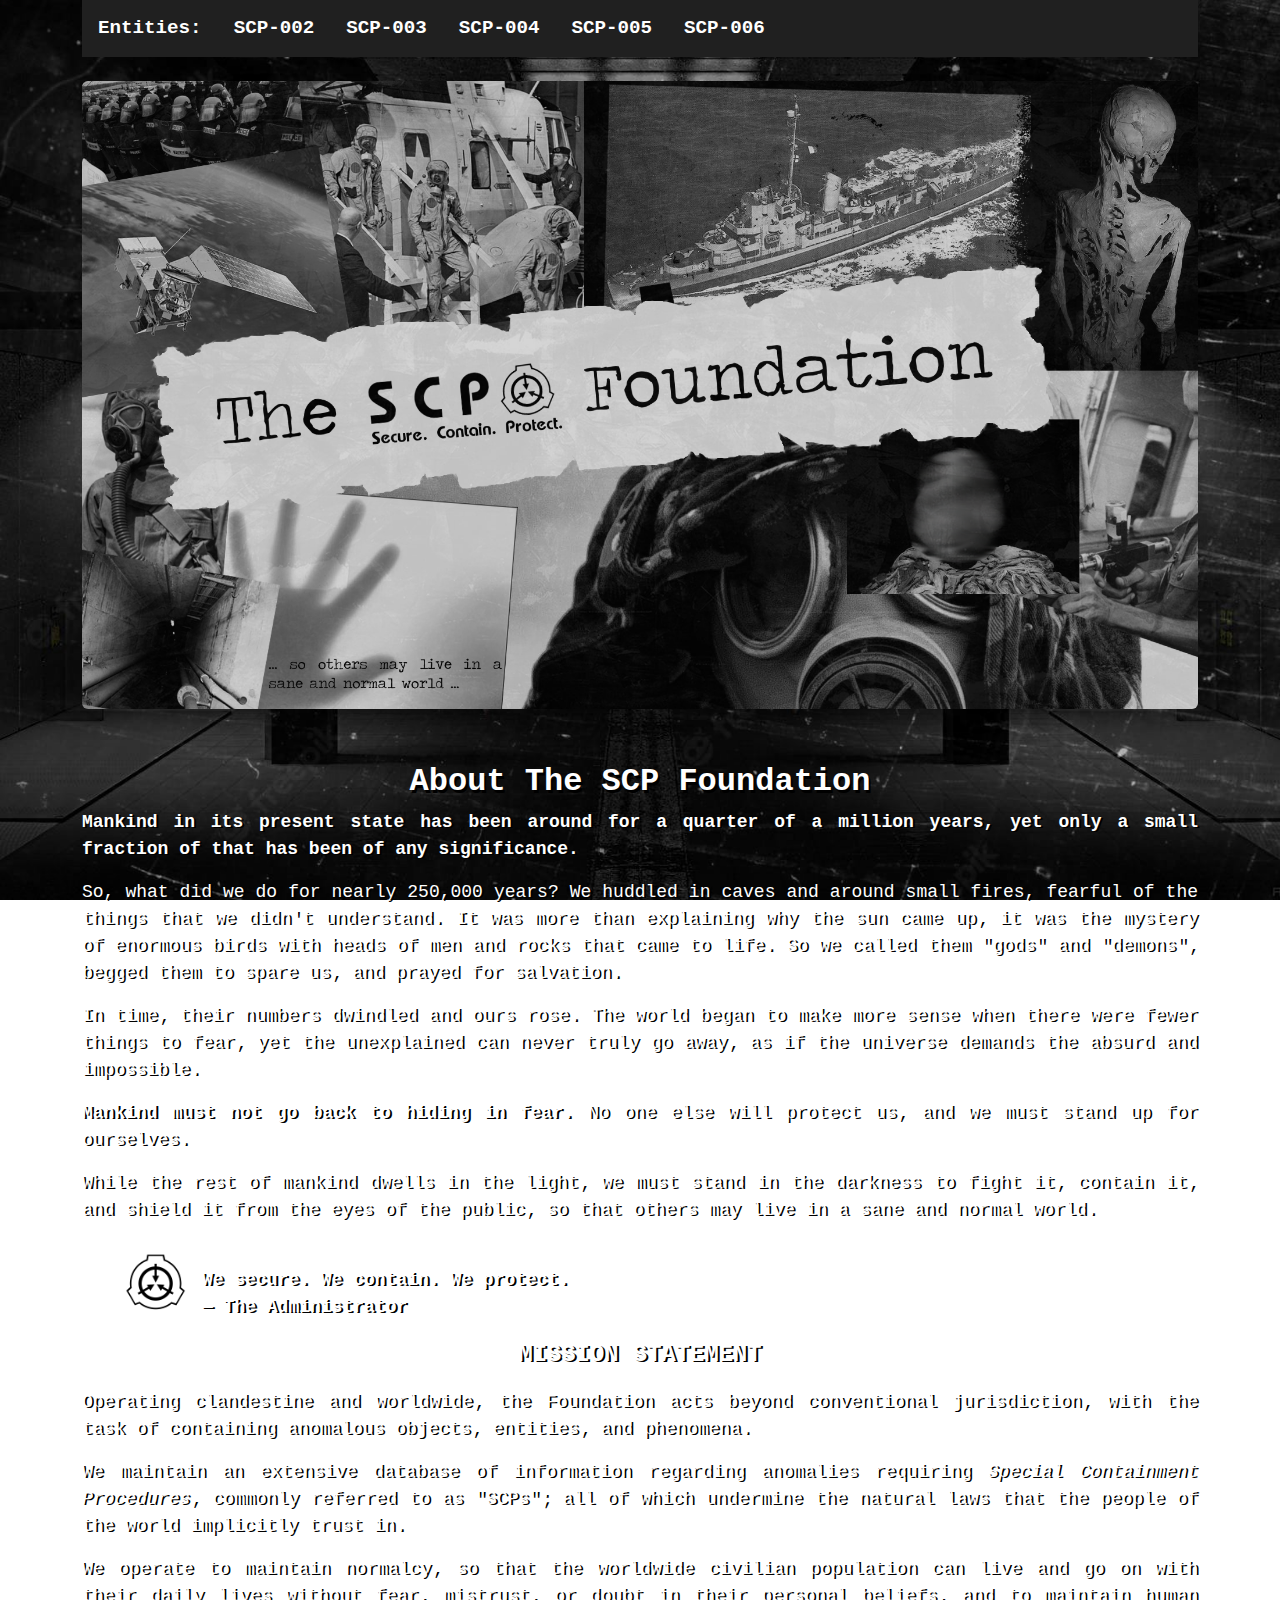
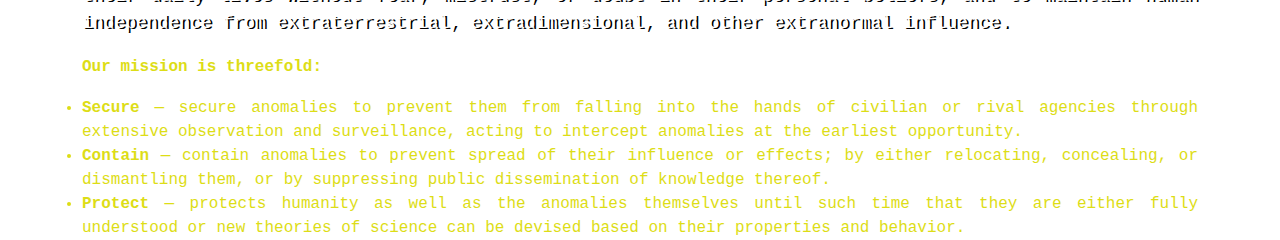
<file: index.html>
<!DOCTYPE html>
<html lang="en">
<head>
  <meta charset="UTF-8">
  <meta name="viewport" content="width=device-width, initial-scale=1.0">
  <title>SCP Foundation</title>
  <link href="https://cdn.jsdelivr.net/npm/bootstrap@5.3.3/dist/css/bootstrap.min.css" rel="stylesheet" integrity="sha384-QWTKZyjpPEjISv5WaRU9OFeRpok6YctnYmDr5pNlyT2bRjXh0JMhjY6hW+ALEwIH" crossorigin="anonymous">
  <link rel="icon" type="image/x-icon" href="image/scp-logo.png">   
</head>
<body class="container" style= "background-image: url(image/home.jpg); background-repeat: no-repeat; background-size: cover; color: white; background-attachment: fixed; font-family: 'Courier New', Courier, monospace; background-position: center;">
  <style>
    ul {
    list-style-type: none;
    margin: 0;
    padding: 0;
    overflow: hidden;
    background-color: #202020;
    
    }
        
    li {
    float: left;
    }
    
    li a {
    display: block;
    color: white;
    text-align: center;
    padding: 14px 16px;
    text-decoration: none;   
    }
        
    li a:hover {
    background-color: #3f3f3f;
    }
    </style>
    </head>
        
    <ul style="font-size: larger;">
    <li><a><b>Entities:</b></a></li>
    <li><a href="scp-002.html"><b>SCP-002</b></a></li>
    <li><a href="scp-003.html"><b>SCP-003</b></a></li>
    <li><a href="scp-004.html"><b>SCP-004</b></a></li>
    <li><a href="scp-005.html"><b>SCP-005</b></a></li>
    <li><a href="scp-006.html"><b>SCP-006</b></a></li>
    </ul>
<br>
<p class="text-center"><img src="image/001.png" class="img-fluid rounded shadow" ></p>
<a style="text-shadow: black 2px 1px; text-align: justify; font-size: large;">
<h2 style="text-align: center; text-shadow: 2px 3px black;">
<br><strong>About The SCP Foundation</strong>
</h2>
<p><strong>Mankind in its present state has been around for a quarter of a million years, yet only a small fraction of that has been of any significance.</strong></p>
<p>So, what did we do for nearly 250,000 years? We huddled in caves and around small fires, fearful of the things that we didn't understand. It was more than explaining why the sun came up, it was the mystery of enormous birds with heads of men and rocks that came to life. So we called them &quot;gods&quot; and &quot;demons&quot;, begged them to spare us, and prayed for salvation.</p>
<p>In time, their numbers dwindled and ours rose. The world began to make more sense when there were fewer things to fear, yet the unexplained can never truly go away, as if the universe demands the absurd and impossible.</p>
<p><strong>Mankind must not go back to hiding in fear.</strong> No one else will protect us, and we must stand up for ourselves.</p>
<p>While the rest of mankind dwells in the light, we must stand in the darkness to fight it, contain it, and shield it from the eyes of the public, so that others may live in a sane and normal world.</p>
<img src="image/scp-logo.png" style="width: 63px; margin: 12px 15px 0 42px; float: left;" alt="scp-logo-signature.png" class="image"><br>
<strong>We secure. We contain. We protect.</strong>
<p><strong>&#8212; The Administrator</strong></p>
<p style="text-align: center;"><span style="font-size:1.325em;"><strong>MISSION STATEMENT</strong></span></p>
<p>Operating clandestine and worldwide, the Foundation acts beyond conventional jurisdiction, with the task of containing anomalous objects, entities, and phenomena.</p>
<p>We maintain an extensive database of information regarding anomalies requiring <em>Special Containment Procedures</em>, commonly referred to as &quot;SCPs&quot;; all of which undermine the natural laws that the people of the world implicitly trust in.</p>
<p>We operate to maintain normalcy, so that the worldwide civilian population can live and go on with their daily lives without fear, mistrust, or doubt in their personal beliefs, and to maintain human independence from extraterrestrial, extradimensional, and other extranormal influence.</p>
<p><a style="color: rgb(221, 221, 22);"><strong>Our mission is threefold:</strong></p>

<li style="text-align: justify;"><strong>Secure</strong> — secure anomalies to prevent them from falling into the hands of civilian or rival agencies through extensive observation and surveillance, acting to intercept anomalies at the earliest opportunity.</li>
<li style="text-align: justify;"><strong>Contain</strong> — contain anomalies to prevent spread of their influence or effects; by either relocating, concealing, or dismantling them, or by suppressing public dissemination of knowledge thereof.</li>
<li style="text-align: justify;"><strong>Protect</strong> — protects humanity as well as the anomalies themselves until such time that they are either fully understood or new theories of science can be devised based on their properties and behavior.</li></a>

<button onclick="topFunction()" id="myBtn" title="Go to top"><b>^</b></button>
<link rel="stylesheet" href="top.css">

<script>

let mybutton = document.getElementById("myBtn");

window.onscroll = function() {scrollFunction()};

function scrollFunction() {
  if (document.body.scrollTop > 20 || document.documentElement.scrollTop > 20) {
    mybutton.style.display = "block";
  } else {
    mybutton.style.display = "none";
  }
}

function topFunction() {
  document.body.scrollTop = 0;
  document.documentElement.scrollTop = 0;
}
</script>

</body>

</html>
</file>
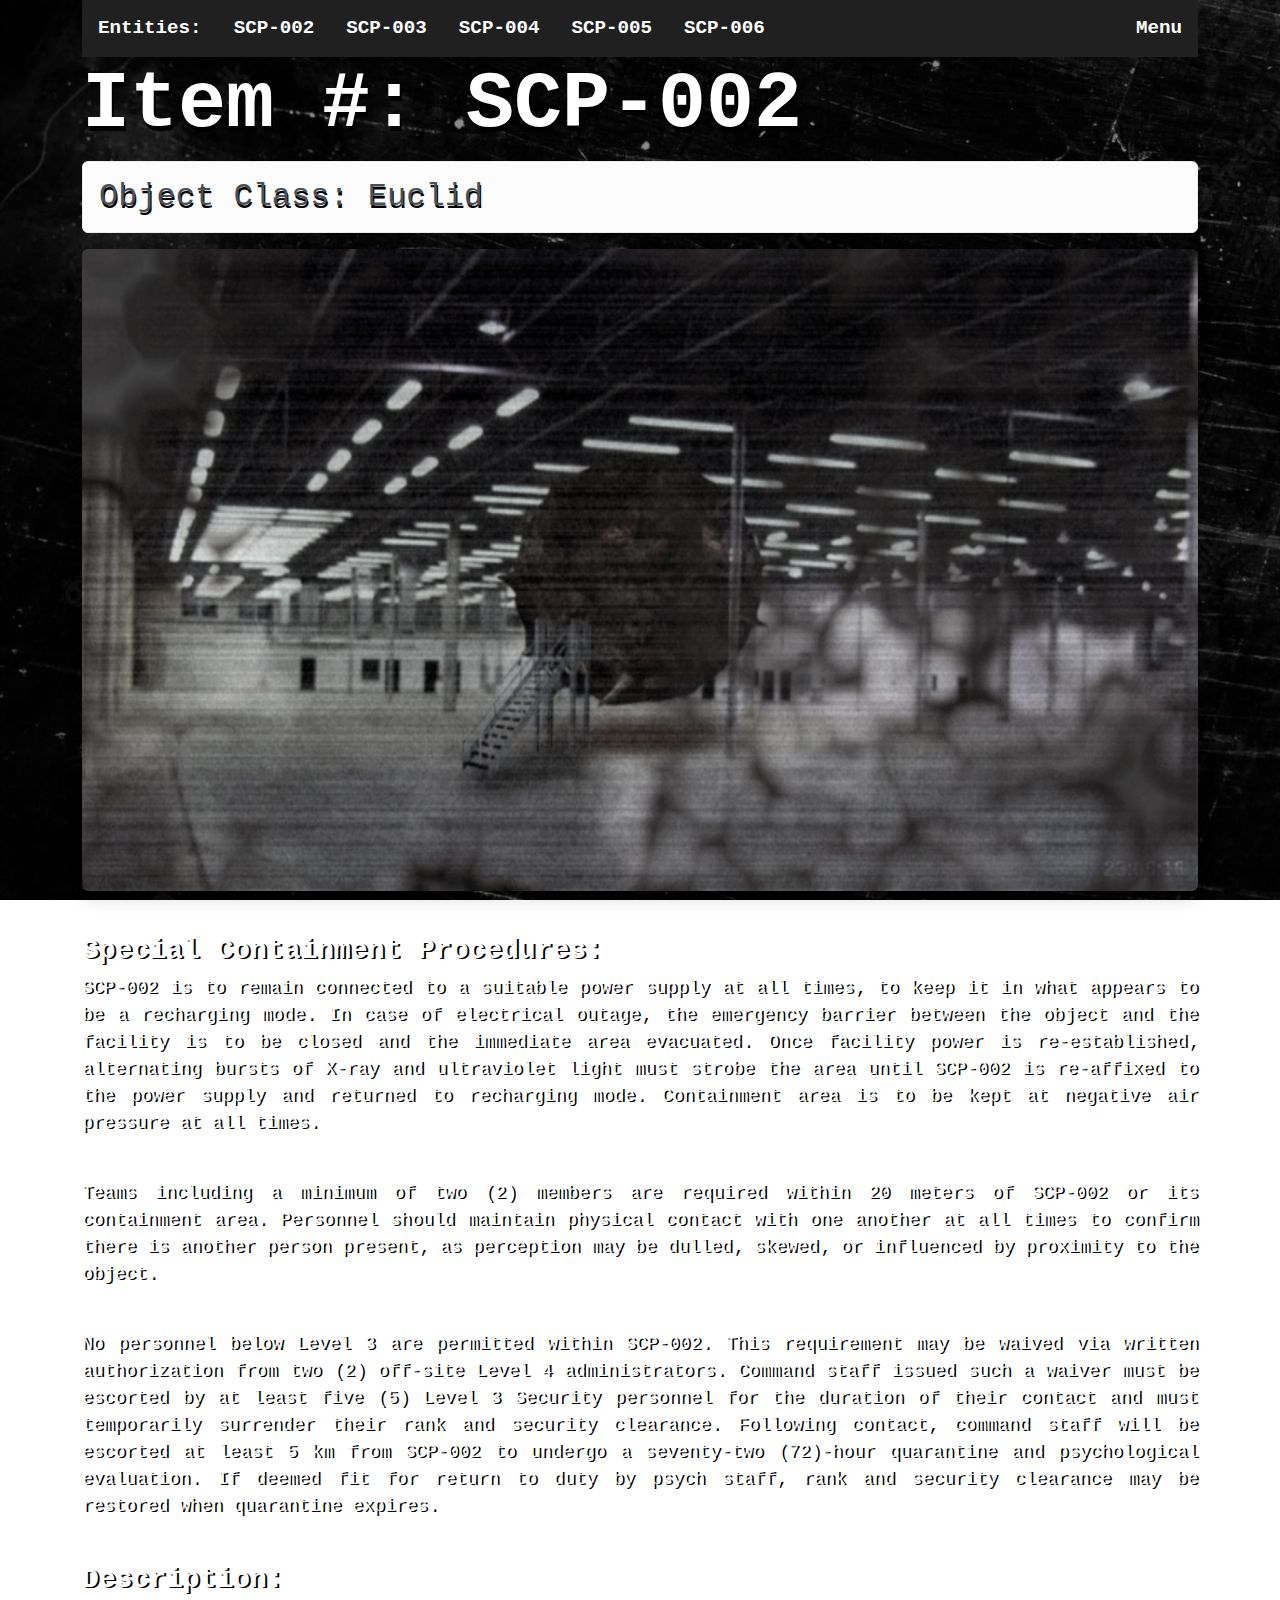
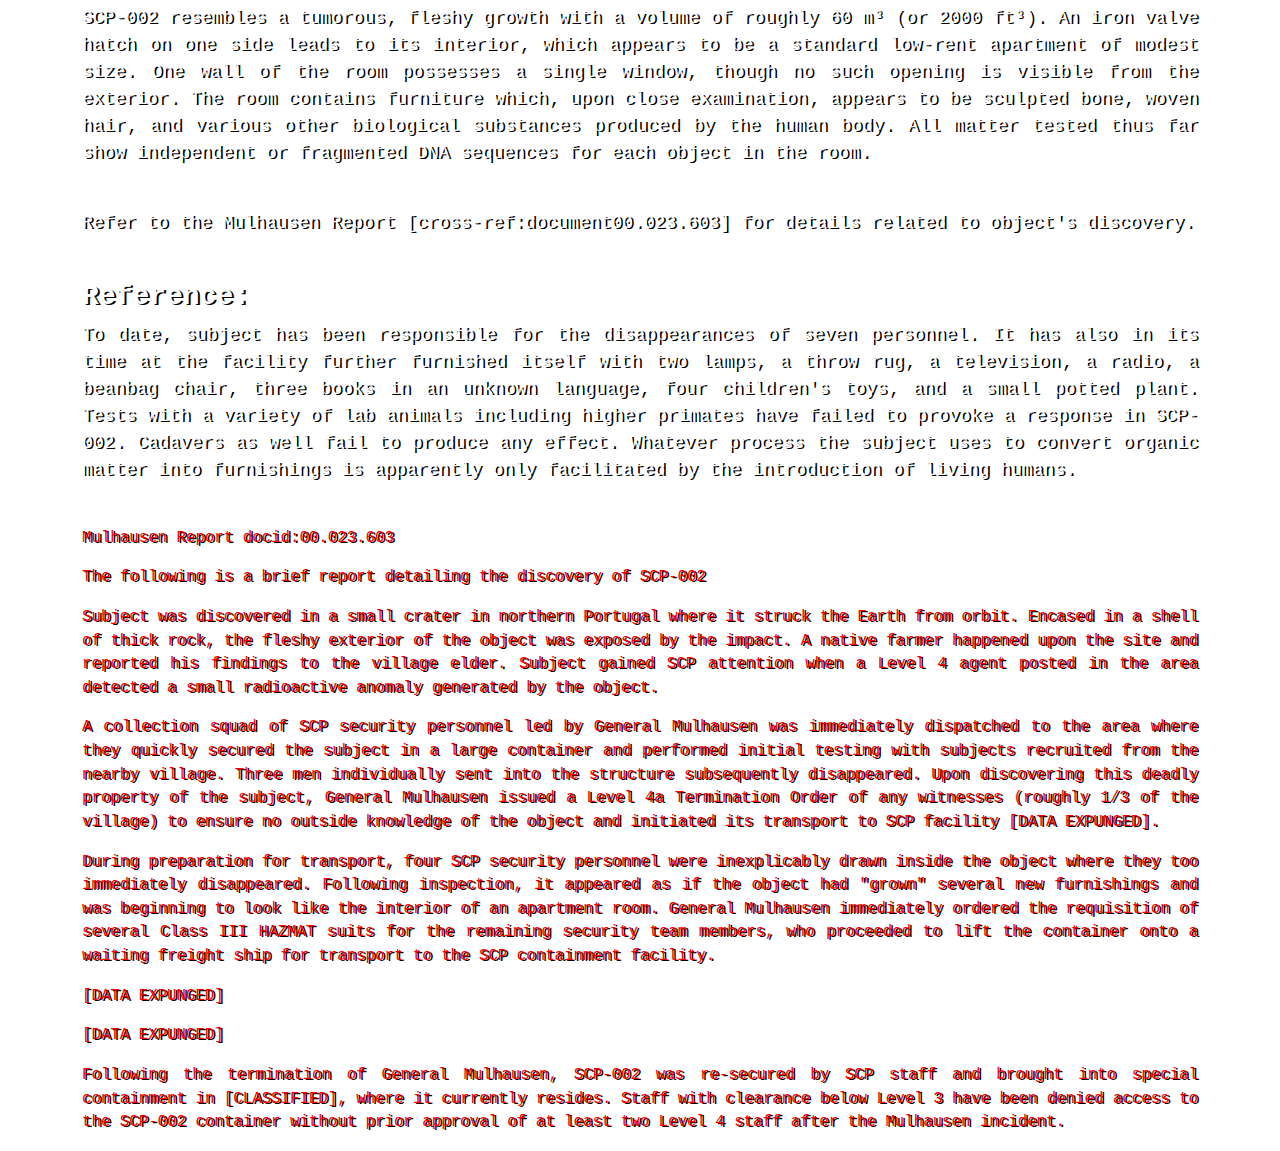
<file: scp-002.html>
<html>

<head>
  <meta charset="UTF-8">
  <meta name="viewport" content="width=device-width, initial-scale=1.0">
  <title>SCP-002 - SCP Foundation</title>
  <link href="https://cdn.jsdelivr.net/npm/bootstrap@5.3.3/dist/css/bootstrap.min.css" rel="stylesheet" integrity="sha384-QWTKZyjpPEjISv5WaRU9OFeRpok6YctnYmDr5pNlyT2bRjXh0JMhjY6hW+ALEwIH" crossorigin="anonymous">
  <link rel="icon" type="image/x-icon" href="image/scp-logo.png">
</head>

<body class="container" style= "background-image: url(image/wallpaper.jpg); background-repeat: no-repeat; background-size: cover; color:  white; background-attachment: fixed; font-family: 'Courier New', Courier, monospace; background-position: center;">
   <style>
   ul {
   list-style-type: none;
   margin: 0;
   padding: 0;
   overflow: hidden;
   background-color: #202020;

   }
            
   li {
   float: left;
   }
            
   li a {
   display: block;
   color: white;
   text-align: center;
   padding: 14px 16px;
   text-decoration: none;
   }
            
   li a:hover {
   background-color: #3f3f3f;
   }
   </style>
   </head>
            
   <ul style="font-size: larger;">
   <li><a><b>Entities:</b></a></li>
   <li><a href="scp-002.html"><b>SCP-002</b></a></li>
   <li><a href="scp-003.html"><b>SCP-003</b></a></li>
   <li><a href="scp-004.html"><b>SCP-004</b></a></li>
   <li><a href="scp-005.html"><b>SCP-005</b></a></li>
   <li><a href="scp-006.html"><b>SCP-006</b></a></li>
   <li style="float:right"><a class="active" href="index.html"><b>Menu</b></a></li>
   </ul>
   
<h1 style="text-shadow: 2px 5px black;" class="display-1"><b><strong>Item #: SCP-002</b></strong></h1>
<h2 style="text-shadow: 1px 3px black;" class="alert alert-light">Object Class: Euclid</h2>
<p class="text-center"><img src="image\SCP-002.jpg" width="2000" height="2000" class="img-fluid rounded shadow"></p>
<a style="text-shadow: black 2px 1px; text-align: justify; font-size: large;"><br>
<h3><strong>Special Containment Procedures:</strong></h3>
<p>SCP-002 is to remain connected to a suitable power supply at all times, to keep it in what appears to be a recharging mode. In case of electrical outage, the emergency barrier between the object and the facility is to be closed and the immediate area evacuated. Once facility power is re-established, alternating bursts of X-ray and ultraviolet light must strobe the area until SCP-002 is re-affixed to the power supply and returned to recharging mode. Containment area is to be kept at negative air pressure at all times.</p><br>
<p>Teams including a minimum of two (2) members are required within 20 meters of SCP-002 or its containment area. Personnel should maintain physical contact with one another at all times to confirm there is another person present, as perception may be dulled, skewed, or influenced by proximity to the object.</p><br>
<p>No personnel below Level 3 are permitted within SCP-002. This requirement may be waived via written authorization from two (2) off-site Level 4 administrators. Command staff issued such a waiver must be escorted by at least five (5) Level 3 Security personnel for the duration of their contact and must temporarily surrender their rank and security clearance. Following contact, command staff will be escorted at least 5 km from SCP-002 to undergo a seventy-two (72)-hour quarantine and psychological evaluation. If deemed fit for return to duty by psych staff, rank and security clearance may be restored when quarantine expires.</p><br>
<h3><strong>Description:</strong></h3>
<p>SCP-002 resembles a tumorous, fleshy growth with a volume of roughly 60 m³ (or 2000 ft³). An iron valve hatch on one side leads to its interior, which appears to be a standard low-rent apartment of modest size. One wall of the room possesses a single window, though no such opening is visible from the exterior. The room contains furniture which, upon close examination, appears to be sculpted bone, woven hair, and various other biological substances produced by the human body. All matter tested thus far show independent or fragmented DNA sequences for each object in the room.</p><br>
<p>Refer to the Mulhausen Report [cross-ref:document00.023.603] for details related to object's discovery.</p><br>
<h3><strong>Reference:</strong></h3>
<p>To date, subject has been responsible for the disappearances of seven personnel. It has also in its time at the facility further furnished itself with two lamps, a throw rug, a television, a radio, a beanbag chair, three books in an unknown language, four children's toys, and a small potted plant. Tests with a variety of lab animals including higher primates have failed to provoke a response in SCP-002. Cadavers as well fail to produce any effect. Whatever process the subject uses to convert organic matter into furnishings is apparently only facilitated by the introduction of living humans.</p><br>
<p><code style="color: red;">Mulhausen Report docid:00.023.603</code></p>
<p><code style="color: red;">The following is a brief report detailing the discovery of SCP-002</code></p>
<p><code style="color: red;">Subject was discovered in a small crater in northern Portugal where it struck the Earth from orbit. Encased in a shell of thick rock, the fleshy exterior of the object was exposed by the impact. A native farmer happened upon the site and reported his findings to the village elder. Subject gained SCP attention when a Level 4 agent posted in the area detected a small radioactive anomaly generated by the object.</code></p>
<p><code style="color: red;">A collection squad of SCP security personnel led by General Mulhausen was immediately dispatched to the area where they quickly secured the subject in a large container and performed initial testing with subjects recruited from the nearby village. Three men individually sent into the structure subsequently disappeared. Upon discovering this deadly property of the subject, General Mulhausen issued a Level 4a Termination Order of any witnesses (roughly 1/3 of the village) to ensure no outside knowledge of the object and initiated its transport to SCP facility [DATA EXPUNGED].</code></p>
<p><code style="color: red;">During preparation for transport, four SCP security personnel were inexplicably drawn inside the object where they too immediately disappeared. Following inspection, it appeared as if the object had "grown" several new furnishings and was beginning to look like the interior of an apartment room. General Mulhausen immediately ordered the requisition of several Class III HAZMAT suits for the remaining security team members, who proceeded to lift the container onto a waiting freight ship for transport to the SCP containment facility.</code></p>
<p><code style="color: red;">[DATA EXPUNGED]</code></p>
<p><code style="color: red;">[DATA EXPUNGED]</code></p>
<p><code style="color: red;">Following the termination of General Mulhausen, SCP-002 was re-secured by SCP staff and brought into special containment in [CLASSIFIED], where it currently resides. Staff with clearance below Level 3 have been denied access to the SCP-002 container without prior approval of at least two Level 4 staff after the Mulhausen incident.</code></p>
    
<button onclick="topFunction()" id="myBtn" title="Go to top"><b>^</b></button>
<link rel="stylesheet" href="top.css">

<script>
        
let mybutton = document.getElementById("myBtn");
        
window.onscroll = function() {scrollFunction()};

function scrollFunction() {
  if (document.body.scrollTop > 20 || document.documentElement.scrollTop > 20) {
    mybutton.style.display = "block";
  } else {
    mybutton.style.display = "none";
  }
}

function topFunction() {
  document.body.scrollTop = 0;
  document.documentElement.scrollTop = 0;
}
</script>
        
</body>

</html>
</file>
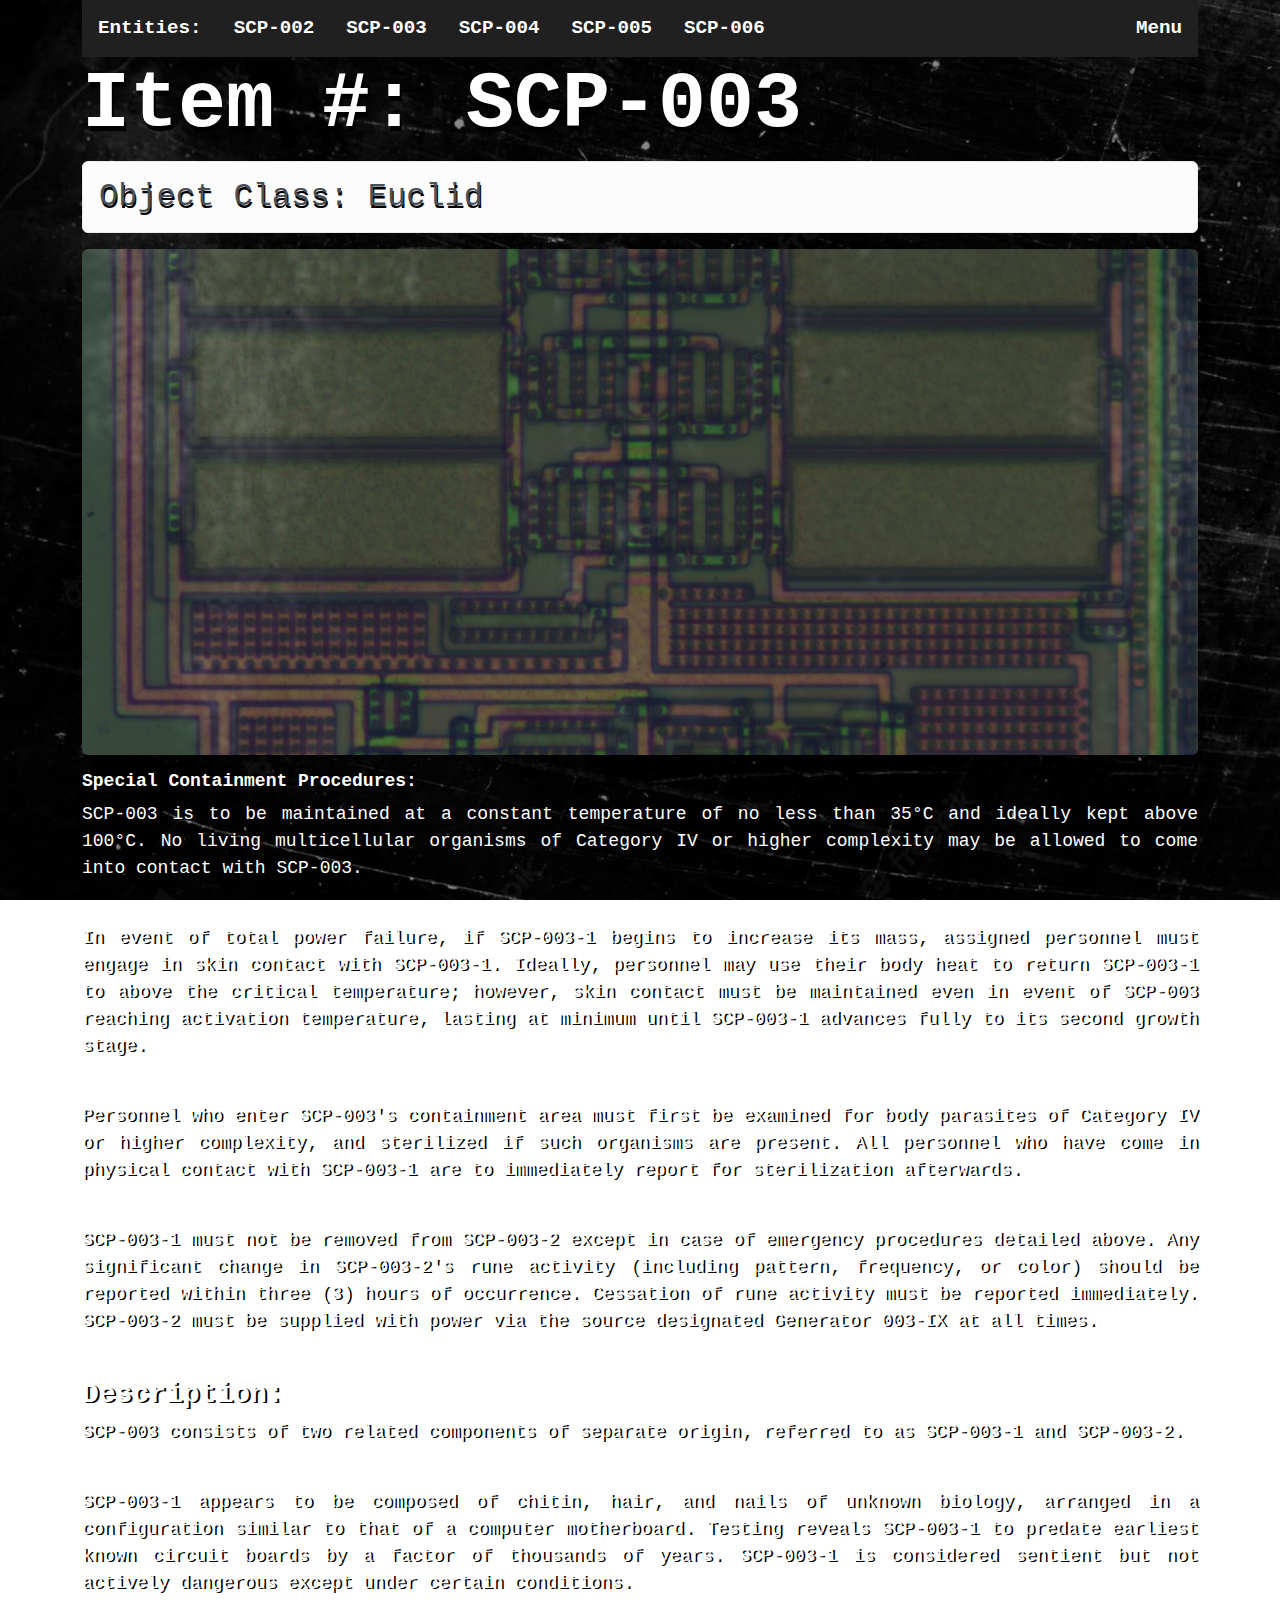
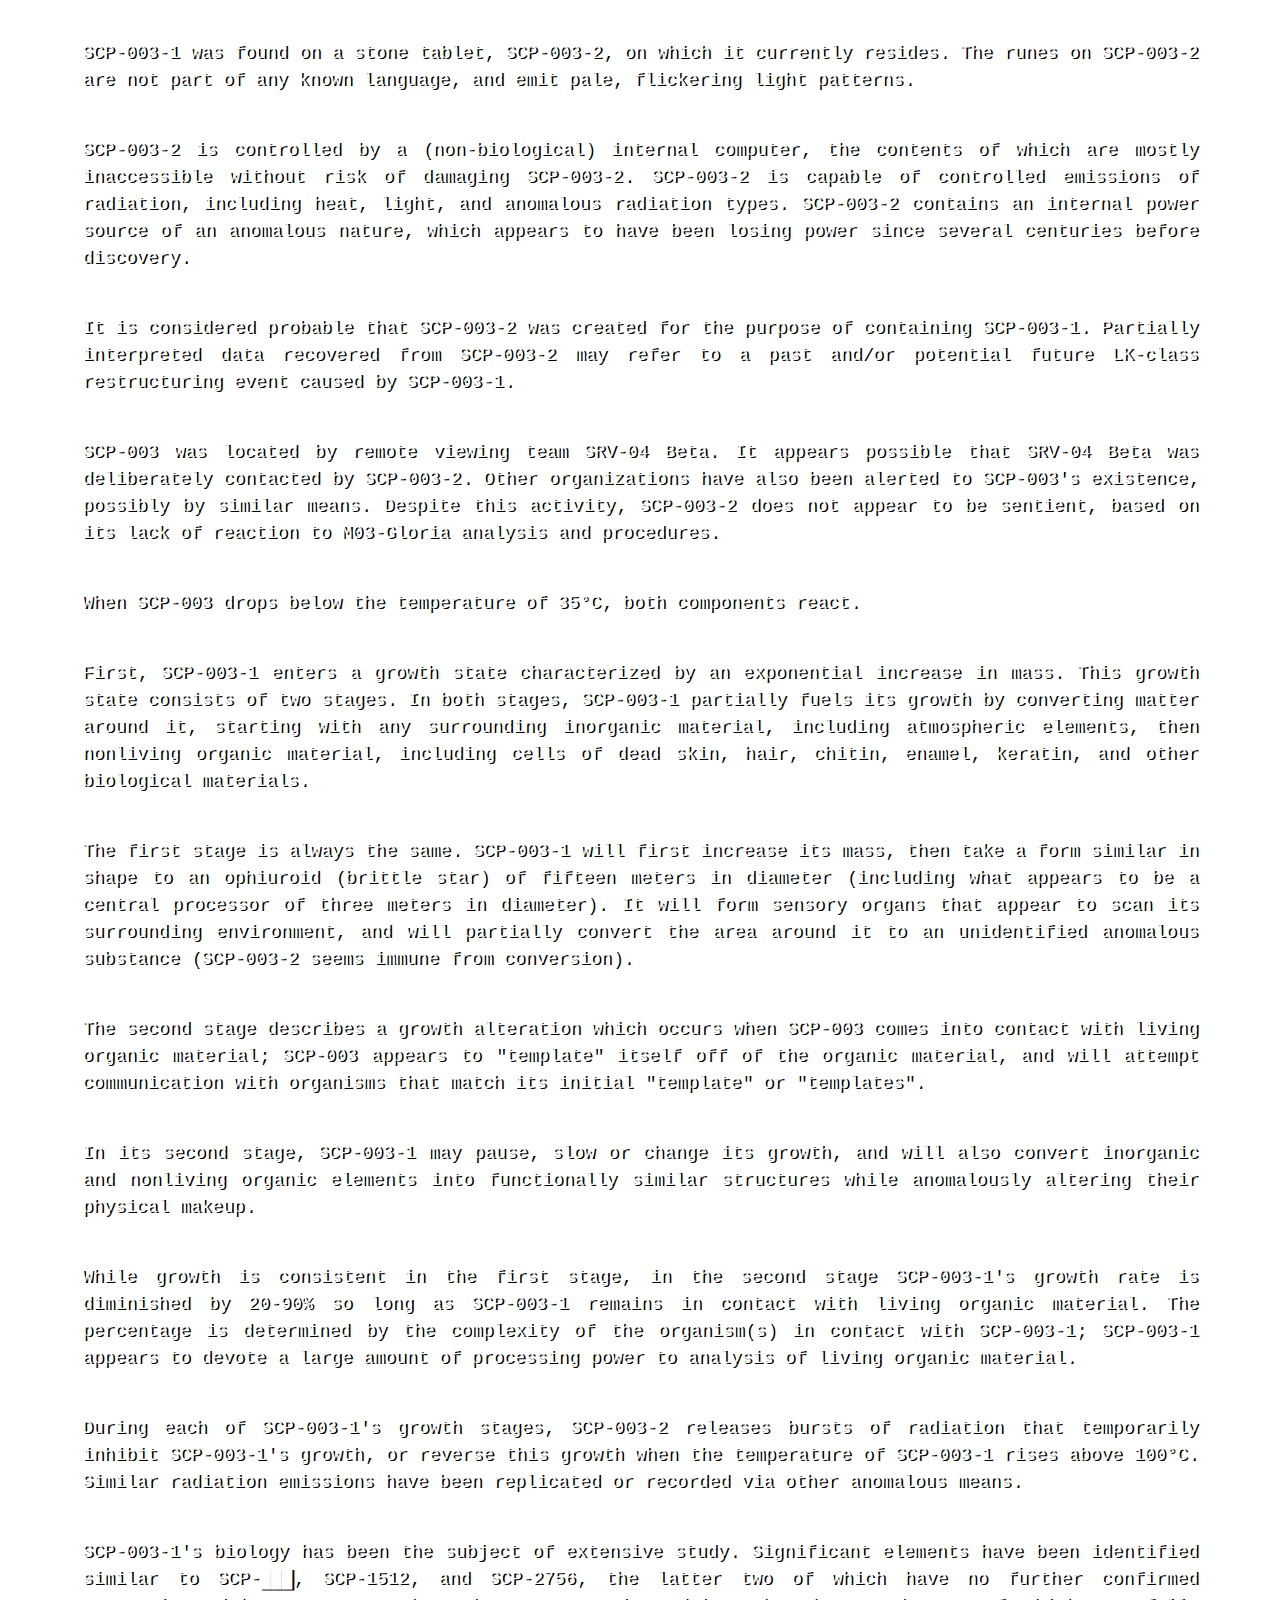
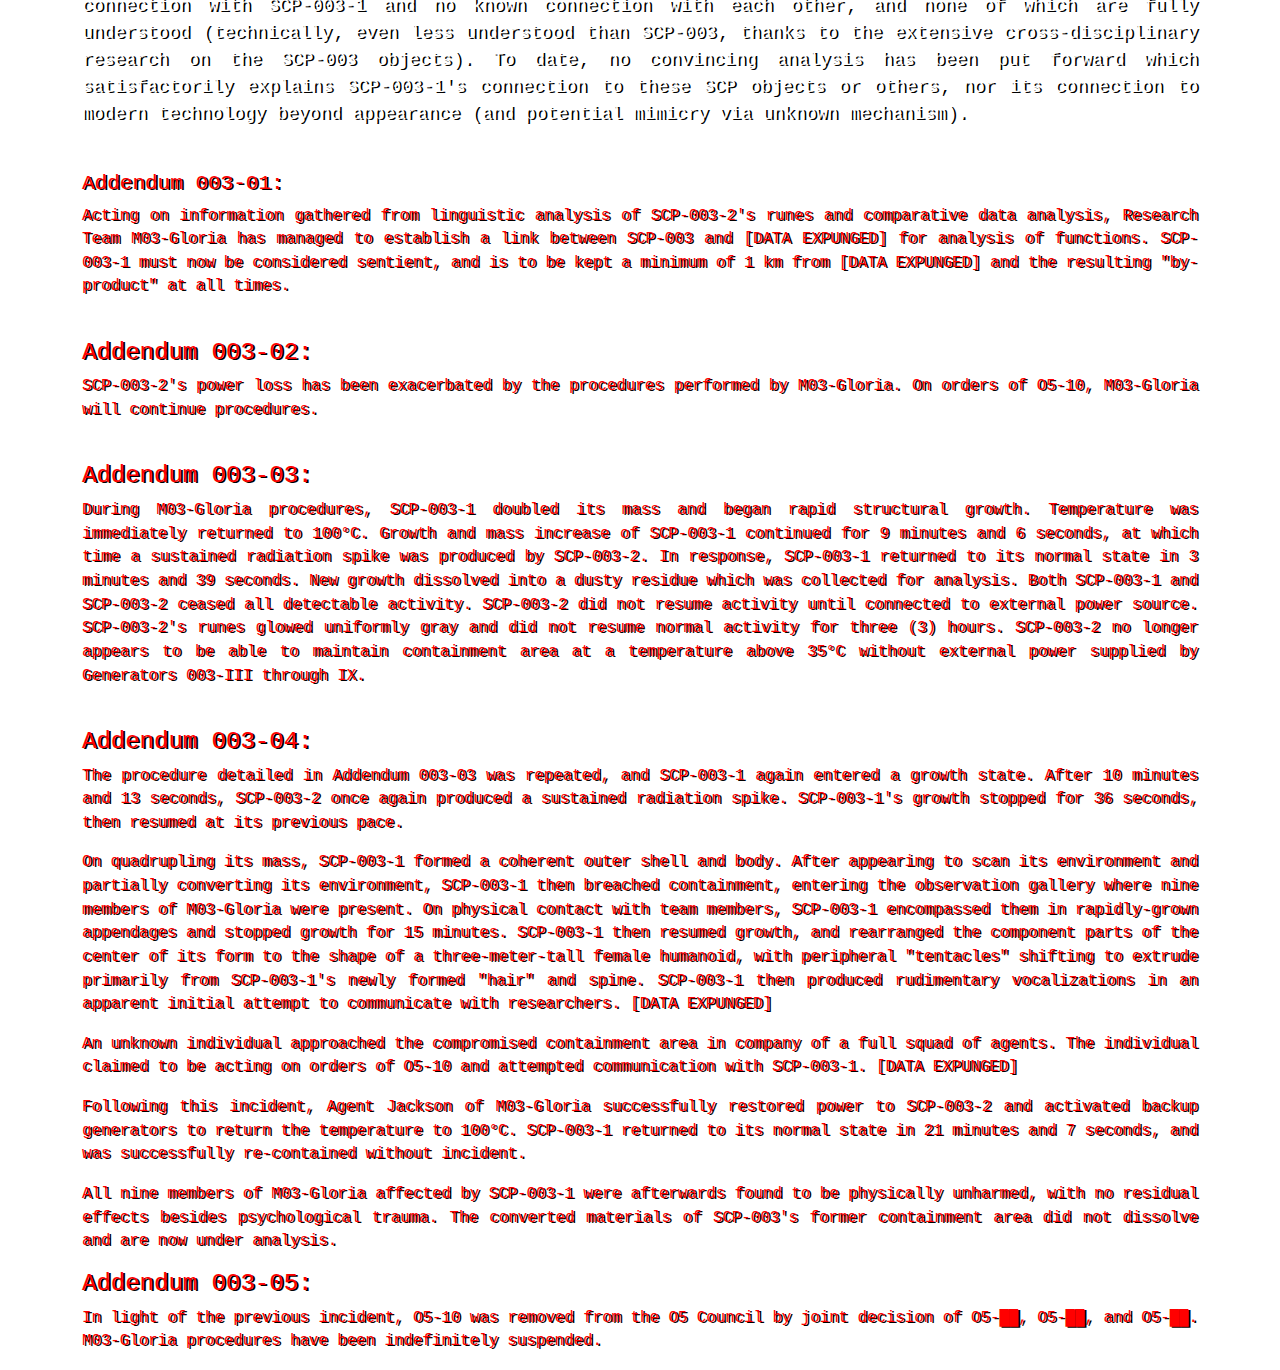
<file: scp-003.html>
<html>

<head>
<title>SCP-003 - SCP Foundation</title>
<meta charset="UTF-8">
<meta name="viewport" content="width=device-width, initial-scale=1.0">
<link href="https://cdn.jsdelivr.net/npm/bootstrap@5.3.3/dist/css/bootstrap.min.css" rel="stylesheet" integrity="sha384-QWTKZyjpPEjISv5WaRU9OFeRpok6YctnYmDr5pNlyT2bRjXh0JMhjY6hW+ALEwIH" crossorigin="anonymous">
<link rel="icon" type="image/x-icon" href="image/scp-logo.png">
</head>

<body class="container" style= "background-image: url(image/wallpaper.jpg); background-repeat: no-repeat; background-size: cover; color: white; background-attachment: fixed; font-family: 'Courier New', Courier, monospace; background-position: center;">
  <style>
   ul {
   list-style-type: none;
   margin: 0;
   padding: 0;
   overflow: hidden;
   background-color: #202020;

   }
            
   li {
   float: left;
   }
            
   li a {
   display: block;
   color: white;
   text-align: center;
   padding: 14px 16px;
   text-decoration: none;
   }
            
   li a:hover {
   background-color: #3f3f3f;
   }
   </style>
   </head>
            
   <ul style="font-size: larger;">
   <li><a><b>Entities:</b></a></li>
   <li><a href="scp-002.html"><b>SCP-002</b></a></li>
   <li><a href="scp-003.html"><b>SCP-003</b></a></li>
   <li><a href="scp-004.html"><b>SCP-004</b></a></li>
   <li><a href="scp-005.html"><b>SCP-005</b></a></li>
   <li><a href="scp-006.html"><b>SCP-006</b></a></li>
   <li style="float:right"><a class="active" href="index.html"><b>Menu</b></a></li>
   </ul>
   
<h1 style="text-shadow: 2px 5px black;" class="display-1"><b><strong>Item #: SCP-003</b></strong></h1>
<h2 style="text-shadow: 1px 3px black;" class="alert alert-light">Object Class: Euclid</h2>
<p class="text-center"><img src="image\SCP-003.jpg" width="2000" height="2000" class="img-fluid rounded shadow" >
<a style="text-shadow: black 2px 1px; text-align: justify; font-size: large;"><br>
<h3><strong>Special Containment Procedures:</strong></h3>
<p>SCP-003 is to be maintained at a constant temperature of no less than 35°C and ideally kept above 100°C. No living multicellular organisms of Category IV or higher complexity may be allowed to come into contact with SCP-003.</p><br>
<p>In event of total power failure, if SCP-003-1 begins to increase its mass, assigned personnel must engage in skin contact with SCP-003-1. Ideally, personnel may use their body heat to return SCP-003-1 to above the critical temperature; however, skin contact must be maintained even in event of SCP-003 reaching activation temperature, lasting at minimum until SCP-003-1 advances fully to its second growth stage.</p><br>
<p>Personnel who enter SCP-003's containment area must first be examined for body parasites of Category IV or higher complexity, and sterilized if such organisms are present. All personnel who have come in physical contact with SCP-003-1 are to immediately report for sterilization afterwards.</p><br>
<p>SCP-003-1 must not be removed from SCP-003-2 except in case of emergency procedures detailed above. Any significant change in SCP-003-2's rune activity (including pattern, frequency, or color) should be reported within three (3) hours of occurrence. Cessation of rune activity must be reported immediately. SCP-003-2 must be supplied with power via the source designated Generator 003-IX at all times.</p><br>
<h3><strong>Description:</strong></h3>
<p>SCP-003 consists of two related components of separate origin, referred to as SCP-003-1 and SCP-003-2.</p><br>
<p>SCP-003-1 appears to be composed of chitin, hair, and nails of unknown biology, arranged in a configuration similar to that of a computer motherboard. Testing reveals SCP-003-1 to predate earliest known circuit boards by a factor of thousands of years. SCP-003-1 is considered sentient but not actively dangerous except under certain conditions.</p><br>
<p>SCP-003-1 was found on a stone tablet, SCP-003-2, on which it currently resides. The runes on SCP-003-2 are not part of any known language, and emit pale, flickering light patterns.</p><br>
<p>SCP-003-2 is controlled by a (non-biological) internal computer, the contents of which are mostly inaccessible without risk of damaging SCP-003-2. SCP-003-2 is capable of controlled emissions of radiation, including heat, light, and anomalous radiation types. SCP-003-2 contains an internal power source of an anomalous nature, which appears to have been losing power since several centuries before discovery.</p><br>
<p>It is considered probable that SCP-003-2 was created for the purpose of containing SCP-003-1. Partially interpreted data recovered from SCP-003-2 may refer to a past and/or potential future LK-class restructuring event caused by SCP-003-1.</p><br>
<p>SCP-003 was located by remote viewing team SRV-04 Beta. It appears possible that SRV-04 Beta was deliberately contacted by SCP-003-2. Other organizations have also been alerted to SCP-003's existence, possibly by similar means. Despite this activity, SCP-003-2 does not appear to be sentient, based on its lack of reaction to M03-Gloria analysis and procedures.</p><br>
<p>When SCP-003 drops below the temperature of 35°C, both components react.</p><br>
<p>First, SCP-003-1 enters a growth state characterized by an exponential increase in mass. This growth state consists of two stages. In both stages, SCP-003-1 partially fuels its growth by converting matter around it, starting with any surrounding inorganic material, including atmospheric elements, then nonliving organic material, including cells of dead skin, hair, chitin, enamel, keratin, and other biological materials.</p><br>
<p>The first stage is always the same. SCP-003-1 will first increase its mass, then take a form similar in shape to an ophiuroid (brittle star) of fifteen meters in diameter (including what appears to be a central processor of three meters in diameter). It will form sensory organs that appear to scan its surrounding environment, and will partially convert the area around it to an unidentified anomalous substance (SCP-003-2 seems immune from conversion).</p><br>
<p>The second stage describes a growth alteration which occurs when SCP-003 comes into contact with living organic material; SCP-003 appears to "template" itself off of the organic material, and will attempt communication with organisms that match its initial "template" or "templates".</p><br>
<p>In its second stage, SCP-003-1 may pause, slow or change its growth, and will also convert inorganic and nonliving organic elements into functionally similar structures while anomalously altering their physical makeup.</p><br>
<p>While growth is consistent in the first stage, in the second stage SCP-003-1's growth rate is diminished by 20-90% so long as SCP-003-1 remains in contact with living organic material. The percentage is determined by the complexity of the organism(s) in contact with SCP-003-1; SCP-003-1 appears to devote a large amount of processing power to analysis of living organic material.</p><br>
<p>During each of SCP-003-1's growth stages, SCP-003-2 releases bursts of radiation that temporarily inhibit SCP-003-1's growth, or reverse this growth when the temperature of SCP-003-1 rises above 100°C. Similar radiation emissions have been replicated or recorded via other anomalous means.</p><br>
<p>SCP-003-1's biology has been the subject of extensive study. Significant elements have been identified similar to SCP-███, SCP-1512, and SCP-2756, the latter two of which have no further confirmed connection with SCP-003-1 and no known connection with each other, and none of which are fully understood (technically, even less understood than SCP-003, thanks to the extensive cross-disciplinary research on the SCP-003 objects). To date, no convincing analysis has been put forward which satisfactorily explains SCP-003-1's connection to these SCP objects or others, nor its connection to modern technology beyond appearance (and potential mimicry via unknown mechanism).</p><br>
<h4><code style="color: red;">Addendum 003-01:</h4>
<p>Acting on information gathered from linguistic analysis of SCP-003-2's runes and comparative data analysis, Research Team M03-Gloria has managed to establish a link between SCP-003 and [DATA EXPUNGED] for analysis of functions. SCP-003-1 must now be considered sentient, and is to be kept a minimum of 1 km from [DATA EXPUNGED] and the resulting "by-product" at all times.</p><br>
<h4>Addendum 003-02:</h4>
<p>SCP-003-2's power loss has been exacerbated by the procedures performed by M03-Gloria. On orders of O5-10, M03-Gloria will continue procedures.</p><br>
<h4>Addendum 003-03:</h4>
<p>During M03-Gloria procedures, SCP-003-1 doubled its mass and began rapid structural growth. Temperature was immediately returned to 100°C. Growth and mass increase of SCP-003-1 continued for 9 minutes and 6 seconds, at which time a sustained radiation spike was produced by SCP-003-2. In response, SCP-003-1 returned to its normal state in 3 minutes and 39 seconds. New growth dissolved into a dusty residue which was collected for analysis. Both SCP-003-1 and SCP-003-2 ceased all detectable activity. SCP-003-2 did not resume activity until connected to external power source. SCP-003-2's runes glowed uniformly gray and did not resume normal activity for three (3) hours. SCP-003-2 no longer appears to be able to maintain containment area at a temperature above 35°C without external power supplied by Generators 003-III through IX.</p><br>
<h4>Addendum 003-04:</h4>
<p>The procedure detailed in Addendum 003-03 was repeated, and SCP-003-1 again entered a growth state. After 10 minutes and 13 seconds, SCP-003-2 once again produced a sustained radiation spike. SCP-003-1's growth stopped for 36 seconds, then resumed at its previous pace.</p>
<p>On quadrupling its mass, SCP-003-1 formed a coherent outer shell and body. After appearing to scan its environment and partially converting its environment, SCP-003-1 then breached containment, entering the observation gallery where nine members of M03-Gloria were present. On physical contact with team members, SCP-003-1 encompassed them in rapidly-grown appendages and stopped growth for 15 minutes. SCP-003-1 then resumed growth, and rearranged the component parts of the center of its form to the shape of a three-meter-tall female humanoid, with peripheral "tentacles" shifting to extrude primarily from SCP-003-1's newly formed "hair" and spine. SCP-003-1 then produced rudimentary vocalizations in an apparent initial attempt to communicate with researchers. [DATA EXPUNGED]</p>
<p>An unknown individual approached the compromised containment area in company of a full squad of agents. The individual claimed to be acting on orders of O5-10 and attempted communication with SCP-003-1. [DATA EXPUNGED]</p>
<p>Following this incident, Agent Jackson of M03-Gloria successfully restored power to SCP-003-2 and activated backup generators to return the temperature to 100°C. SCP-003-1 returned to its normal state in 21 minutes and 7 seconds, and was successfully re-contained without incident.</p>
<p>All nine members of M03-Gloria affected by SCP-003-1 were afterwards found to be physically unharmed, with no residual effects besides psychological trauma. The converted materials of SCP-003's former containment area did not dissolve and are now under analysis.</p>
<h4>Addendum 003-05:</h4>
<p>In light of the previous incident, O5-10 was removed from the O5 Council by joint decision of O5-██, O5-██, and O5-██. M03-Gloria procedures have been indefinitely suspended.</p>
</code>
    
<button onclick="topFunction()" id="myBtn" title="Go to top"><b>^</b></button>
<link rel="stylesheet" href="top.css">

<script>
        
let mybutton = document.getElementById("myBtn");
        
window.onscroll = function() {scrollFunction()};
        
function scrollFunction() {
  if (document.body.scrollTop > 20 || document.documentElement.scrollTop > 20) {
    mybutton.style.display = "block";
  } else {
    mybutton.style.display = "none";
  }
}

function topFunction() {
  document.body.scrollTop = 0;
  document.documentElement.scrollTop = 0;
}
</script>
        
</body>

</html>
</file>
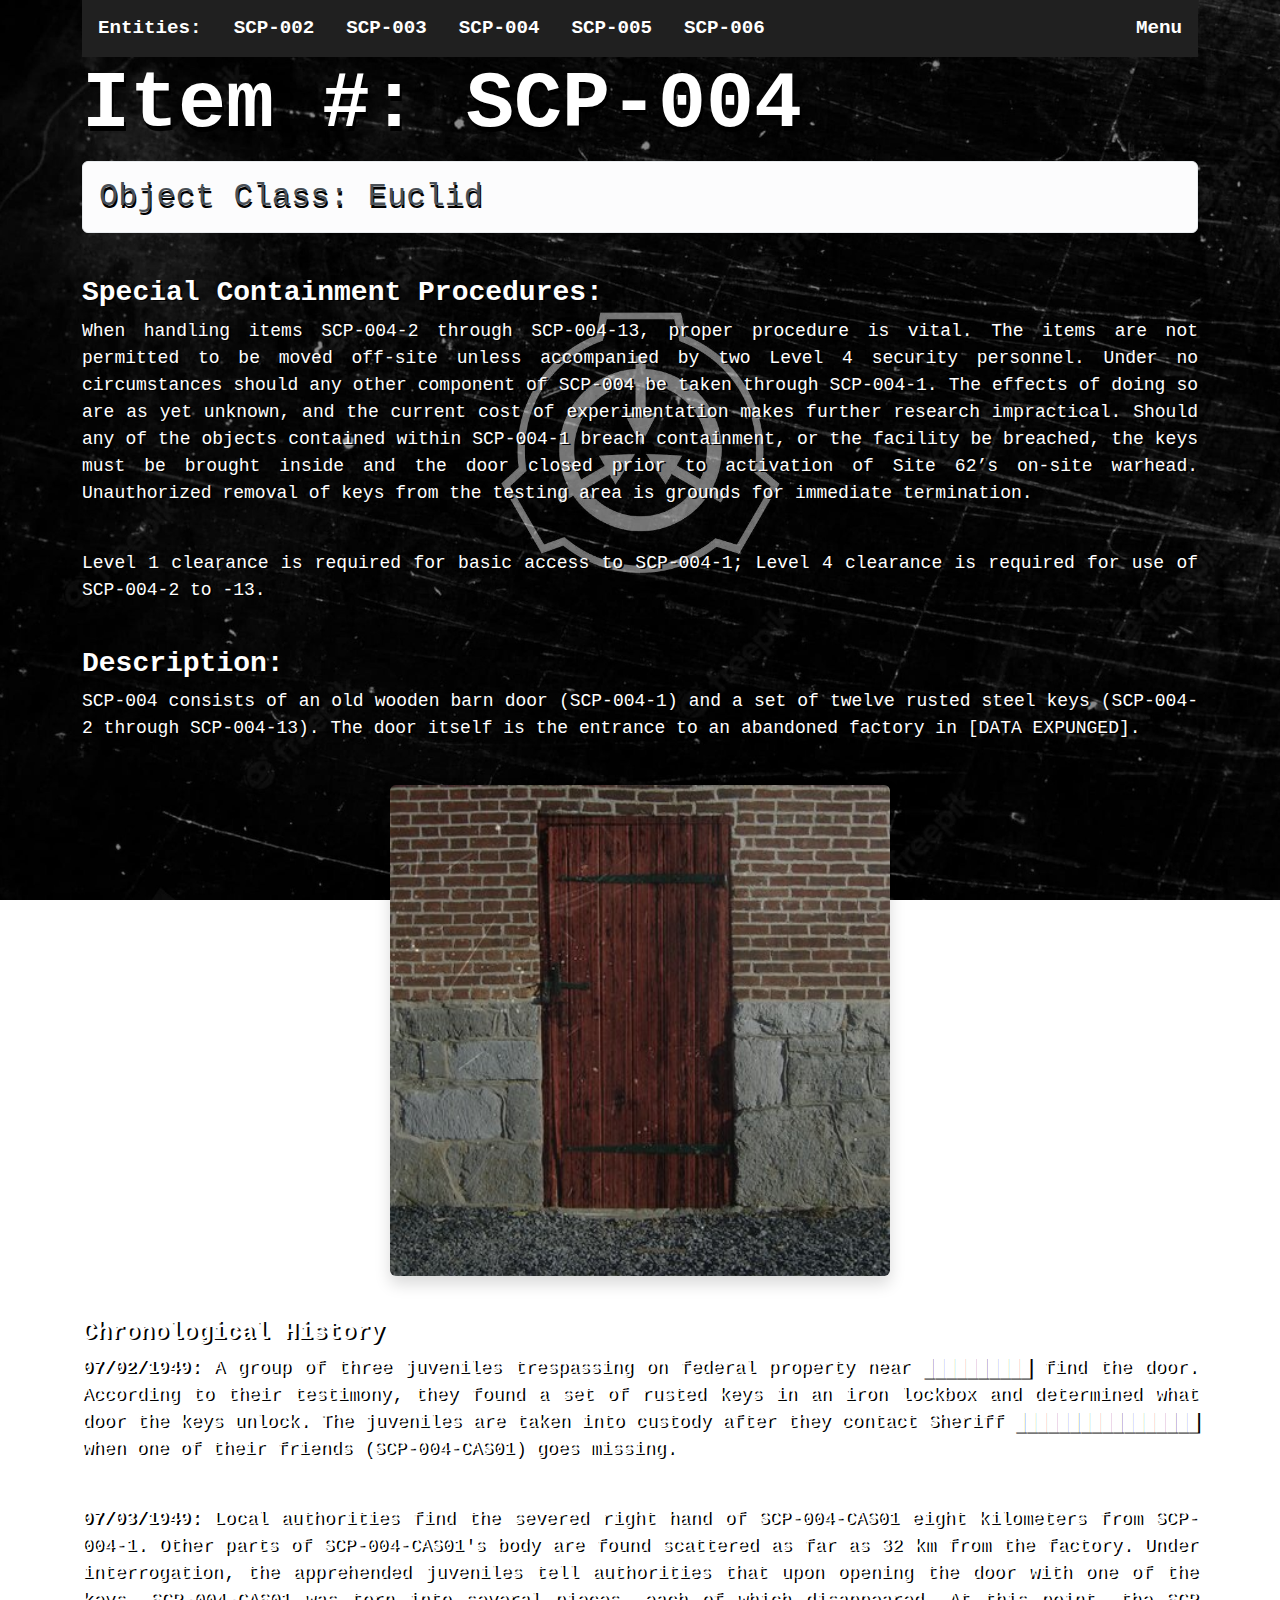
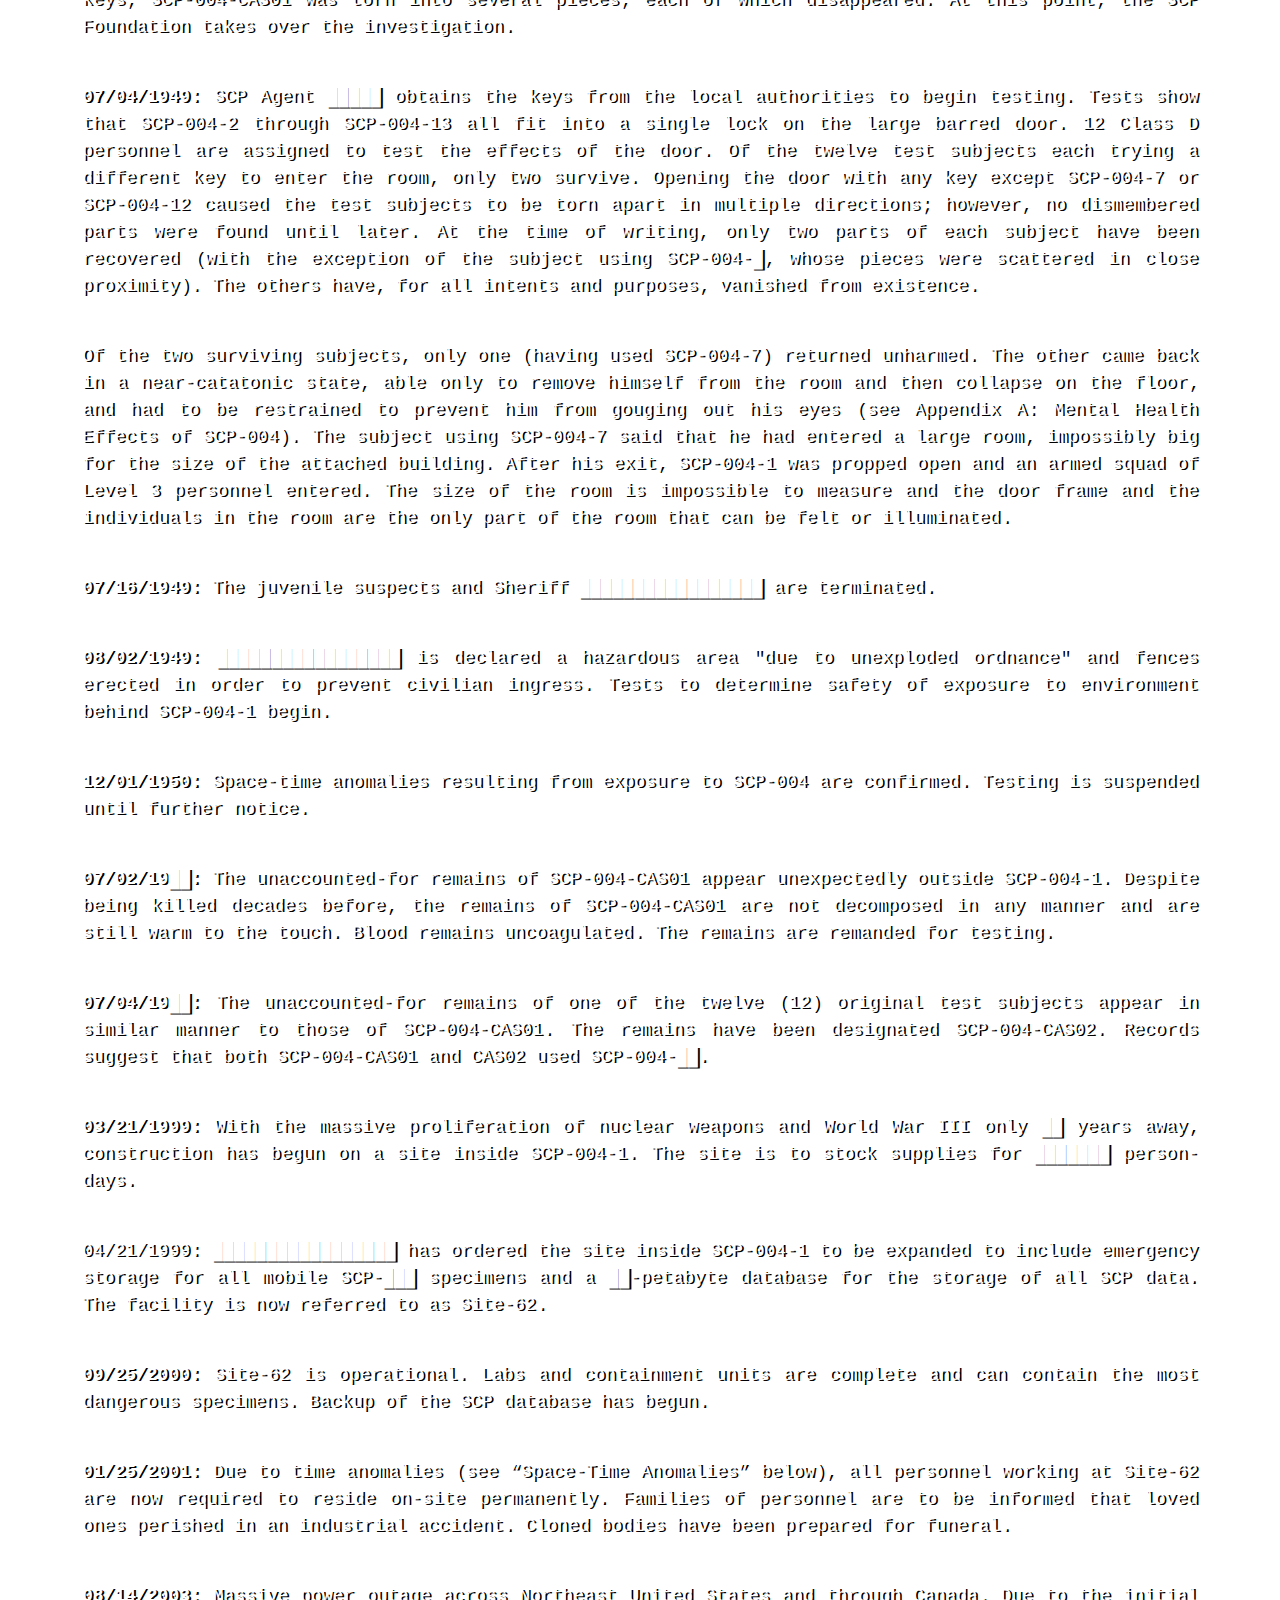
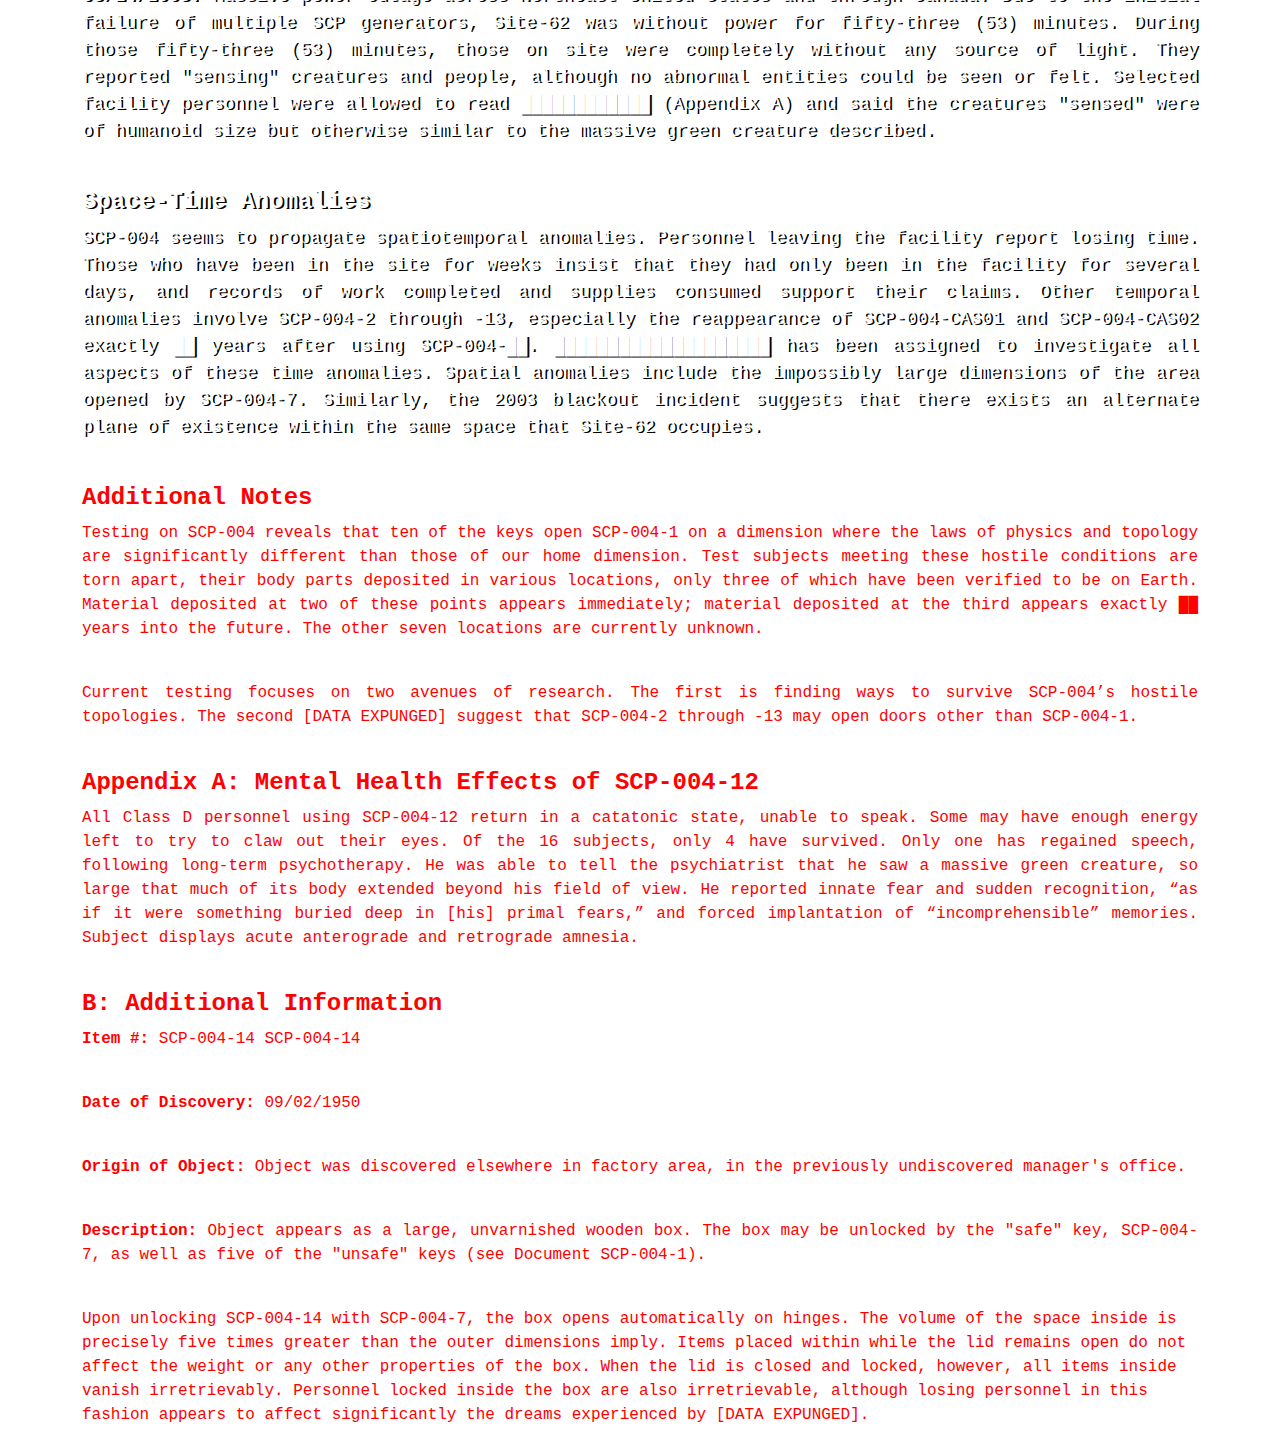
<file: scp-004.html>
<html>

<head>
  <title>SCP-004 - SCP Foundation</title>
  <meta charset="UTF-8">
  <meta name="viewport" content="width=device-width, initial-scale=1.0">
  <link href="https://cdn.jsdelivr.net/npm/bootstrap@5.3.3/dist/css/bootstrap.min.css" rel="stylesheet"   integrity="sha384-QWTKZyjpPEjISv5WaRU9OFeRpok6YctnYmDr5pNlyT2bRjXh0JMhjY6hW+ALEwIH" crossorigin="anonymous">
  <link rel="icon" type="image/x-icon" href="image/scp-logo.png">
</head>

<body class="container" style= "background-image: url(image/wallpaper.jpg); background-repeat: no-repeat; background-size: cover; color: white; background-attachment: fixed; font-family: 'Courier New', Courier, monospace; background-position: center;">
  <style>
    ul {
    list-style-type: none;
    margin: 0;
    padding: 0;
    overflow: hidden;
    background-color: #202020;
 
    }
             
    li {
    float: left;
    }
             
    li a {
    display: block;
    color: white;
    text-align: center;
    padding: 14px 16px;
    text-decoration: none;
    }
             
    li a:hover {
    background-color: #3f3f3f;
    }
    </style>
    </head>
             
    <ul style="font-size: larger;">
    <li><a><b>Entities:</b></a></li>
    <li><a href="scp-002.html"><b>SCP-002</b></a></li>
    <li><a href="scp-003.html"><b>SCP-003</b></a></li>
    <li><a href="scp-004.html"><b>SCP-004</b></a></li>
    <li><a href="scp-005.html"><b>SCP-005</b></a></li>
    <li><a href="scp-006.html"><b>SCP-006</b></a></li>
    <li style="float:right"><a class="active" href="index.html"><b>Menu</b></a></li>
    </ul>

<h1 style="text-shadow: 2px 5px black;" class="display-1"><b><strong>Item #: SCP-004</b></strong></h1>
<h2 style="text-shadow: 1px 3px black;" class="alert alert-light">Object Class: Euclid</h2>
<a style="text-shadow: black 2px 1px; text-align: justify; font-size: large;"><br>
<h3><strong>Special Containment Procedures:</strong></h3>
<p>When handling items SCP-004-2 through SCP-004-13, proper procedure is vital. The items are not permitted to be moved off-site unless accompanied by two Level 4 security personnel. Under no circumstances should any other component of SCP-004 be taken through SCP-004-1. The effects of doing so are as yet unknown, and the current cost of experimentation makes further research impractical. Should any of the objects contained within SCP-004-1 breach containment, or the facility be breached, the keys must be brought inside and the door closed prior to activation of Site 62’s on-site warhead. Unauthorized removal of keys from the testing area is grounds for immediate termination.</p><br>
<p>Level 1 clearance is required for basic access to SCP-004-1; Level 4 clearance is required for use of SCP-004-2 to -13.</p><br>
<h3><strong>Description:</strong></h3>
<p>SCP-004 consists of an old wooden barn door (SCP-004-1) and a set of twelve rusted steel keys (SCP-004-2 through SCP-004-13). The door itself is the entrance to an abandoned factory in [DATA EXPUNGED].</p><br>
<p class="text-center"><img src="image/SCP-004.jpg" width="500" height="500" class="img-fluid rounded shadow"></p><br>
<h4><strong>Chronological History</strong></h4>
<p><b>07/02/1949:</b> A group of three juveniles trespassing on federal property near ██████████ find the door. According to their testimony, they found a set of rusted keys in an iron lockbox and determined what door the keys unlock. The juveniles are taken into custody after they contact Sheriff █████████████████ when one of their friends (SCP-004-CAS01) goes missing.</p><br>
<p><b>07/03/1949:</b> Local authorities find the severed right hand of SCP-004-CAS01 eight kilometers from SCP-004-1. Other parts of SCP-004-CAS01's body are found scattered as far as 32 km from the factory. Under interrogation, the apprehended juveniles tell authorities that upon opening the door with one of the keys, SCP-004-CAS01 was torn into several pieces, each of which disappeared. At this point, the SCP Foundation takes over the investigation.</p><br>
<p><b>07/04/1949:</b> SCP Agent █████ obtains the keys from the local authorities to begin testing. Tests show that SCP-004-2 through SCP-004-13 all fit into a single lock on the large barred door. 12 Class D personnel are assigned to test the effects of the door. Of the twelve test subjects each trying a different key to enter the room, only two survive. Opening the door with any key except SCP-004-7 or SCP-004-12 caused the test subjects to be torn apart in multiple directions; however, no dismembered parts were found until later. At the time of writing, only two parts of each subject have been recovered (with the exception of the subject using SCP-004-█, whose pieces were scattered in close proximity). The others have, for all intents and purposes, vanished from existence.</p><br>
<p>Of the two surviving subjects, only one (having used SCP-004-7) returned unharmed. The other came back in a near-catatonic state, able only to remove himself from the room and then collapse on the floor, and had to be restrained to prevent him from gouging out his eyes (see Appendix A: Mental Health Effects of SCP-004). The subject using SCP-004-7 said that he had entered a large room, impossibly big for the size of the attached building. After his exit, SCP-004-1 was propped open and an armed squad of Level 3 personnel entered. The size of the room is impossible to measure and the door frame and the individuals in the room are the only part of the room that can be felt or illuminated.</p><br>
<p><b>07/16/1949:</b> The juvenile suspects and Sheriff █████████████████ are terminated.</p><br>
<p><b>08/02/1949:</b> █████████████████ is declared a hazardous area "due to unexploded ordnance" and fences erected in order to prevent civilian ingress. Tests to determine safety of exposure to environment behind SCP-004-1 begin.</p><br>
<p><b>12/01/1950:</b> Space-time anomalies resulting from exposure to SCP-004 are confirmed. Testing is suspended until further notice.</p><br>
<p><b>07/02/19██:</b> The unaccounted-for remains of SCP-004-CAS01 appear unexpectedly outside SCP-004-1. Despite being killed decades before, the remains of SCP-004-CAS01 are not decomposed in any manner and are still warm to the touch. Blood remains uncoagulated. The remains are remanded for testing.</p><br>
<p><b>07/04/19██:</b> The unaccounted-for remains of one of the twelve (12) original test subjects appear in similar manner to those of SCP-004-CAS01. The remains have been designated SCP-004-CAS02. Records suggest that both SCP-004-CAS01 and CAS02 used SCP-004-██.</p><br>
<p><b>03/21/1999:</b> With the massive proliferation of nuclear weapons and World War III only ██ years away, construction has begun on a site inside SCP-004-1. The site is to stock supplies for ███████ person-days.</p><br>
<p>04/21/1999: █████████████████ has ordered the site inside SCP-004-1 to be expanded to include emergency storage for all mobile SCP-███ specimens and a ██-petabyte database for the storage of all SCP data. The facility is now referred to as Site-62.</p><br>
<p><b>09/25/2000:</b> Site-62 is operational. Labs and containment units are complete and can contain the most dangerous specimens. Backup of the SCP database has begun.</p><br>
<p><b>01/25/2001:</b> Due to time anomalies (see “Space-Time Anomalies” below), all personnel working at Site-62 are now required to reside on-site permanently. Families of personnel are to be informed that loved ones perished in an industrial accident. Cloned bodies have been prepared for funeral.</p><br>
<p><b>08/14/2003:</b> Massive power outage across Northeast United States and through Canada. Due to the initial failure of multiple SCP generators, Site-62 was without power for fifty-three (53) minutes. During those fifty-three (53) minutes, those on site were completely without any source of light. They reported "sensing" creatures and people, although no abnormal entities could be seen or felt. Selected facility personnel were allowed to read ████████████ (Appendix A) and said the creatures "sensed" were of humanoid size but otherwise similar to the massive green creature described.</p><br>
<h4><strong>Space-Time Anomalies</strong></h4>
<p>SCP-004 seems to propagate spatiotemporal anomalies. Personnel leaving the facility report losing time. Those who have been in the site for weeks insist that they had only been in the facility for several days, and records of work completed and supplies consumed support their claims. Other temporal anomalies involve SCP-004-2 through -13, especially the reappearance of SCP-004-CAS01 and SCP-004-CAS02 exactly ██ years after using SCP-004-██. ████████████████████ has been assigned to investigate all aspects of these time anomalies. Spatial anomalies include the impossibly large dimensions of the area opened by SCP-004-7. Similarly, the 2003 blackout incident suggests that there exists an alternate plane of existence within the same space that Site-62 occupies.</p><br>
<h4><a style="color: red; text-align: justify;"><strong>Additional Notes</strong></h4>
<p>Testing on SCP-004 reveals that ten of the keys open SCP-004-1 on a dimension where the laws of physics and topology are significantly different than those of our home dimension. Test subjects meeting these hostile conditions are torn apart, their body parts deposited in various locations, only three of which have been verified to be on Earth. Material deposited at two of these points appears immediately; material deposited at the third appears exactly ██ years into the future. The other seven locations are currently unknown.</p><br>
<p>Current testing focuses on two avenues of research. The first is finding ways to survive SCP-004’s hostile topologies. The second [DATA EXPUNGED] suggest that SCP-004-2 through -13 may open doors other than SCP-004-1.</p><br>
<h4><a style="color: red; text-align: justify;"><strong>Appendix A: Mental Health Effects of SCP-004-12</strong></h4>
<p>All Class D personnel using SCP-004-12 return in a catatonic state, unable to speak. Some may have enough energy left to try to claw out their eyes. Of the 16 subjects, only 4 have survived. Only one has regained speech, following long-term psychotherapy. He was able to tell the psychiatrist that he saw a massive green creature, so large that much of its body extended beyond his field of view. He reported innate fear and sudden recognition, “as if it were something buried deep in [his] primal fears,” and forced implantation of “incomprehensible” memories. Subject displays acute anterograde and retrograde amnesia.</p><br>
<h4><a style="color: red; text-align: justify;"><strong>B: Additional Information</strong></h4>
<p><b>Item #:</b> SCP-004-14 SCP-004-14</p><br>
<p><b>Date of Discovery:</b> 09/02/1950</p><br>
<p><b>Origin of Object:</b> Object was discovered elsewhere in factory area, in the previously undiscovered manager's office.</p><br>
<p><b><strong>Description:</strong></b> Object appears as a large, unvarnished wooden box. The box may be unlocked by the "safe" key, SCP-004-7, as well as five of the "unsafe" keys (see Document SCP-004-1).</p><br>
<p>Upon unlocking SCP-004-14 with SCP-004-7, the box opens automatically on hinges. The volume of the space inside is precisely five times greater than the outer dimensions imply. Items placed within while the lid remains open do not affect the weight or any other properties of the box. When the lid is closed and locked, however, all items inside vanish irretrievably. Personnel locked inside the box are also irretrievable, although losing personnel in this fashion appears to affect significantly the dreams experienced by [DATA EXPUNGED].</a></p>
    
<button onclick="topFunction()" id="myBtn" title="Go to top"><b>^</b></button>
<link rel="stylesheet" href="top.css">

<script>
        
let mybutton = document.getElementById("myBtn");
        
window.onscroll = function() {scrollFunction()};
        
function scrollFunction() {
  if (document.body.scrollTop > 20 || document.documentElement.scrollTop > 20) {
    mybutton.style.display = "block";
  } else {
    mybutton.style.display = "none";
  }
}

function topFunction() {
  document.body.scrollTop = 0;
  document.documentElement.scrollTop = 0;
}
</script>
        
</body>

</html>
</file>
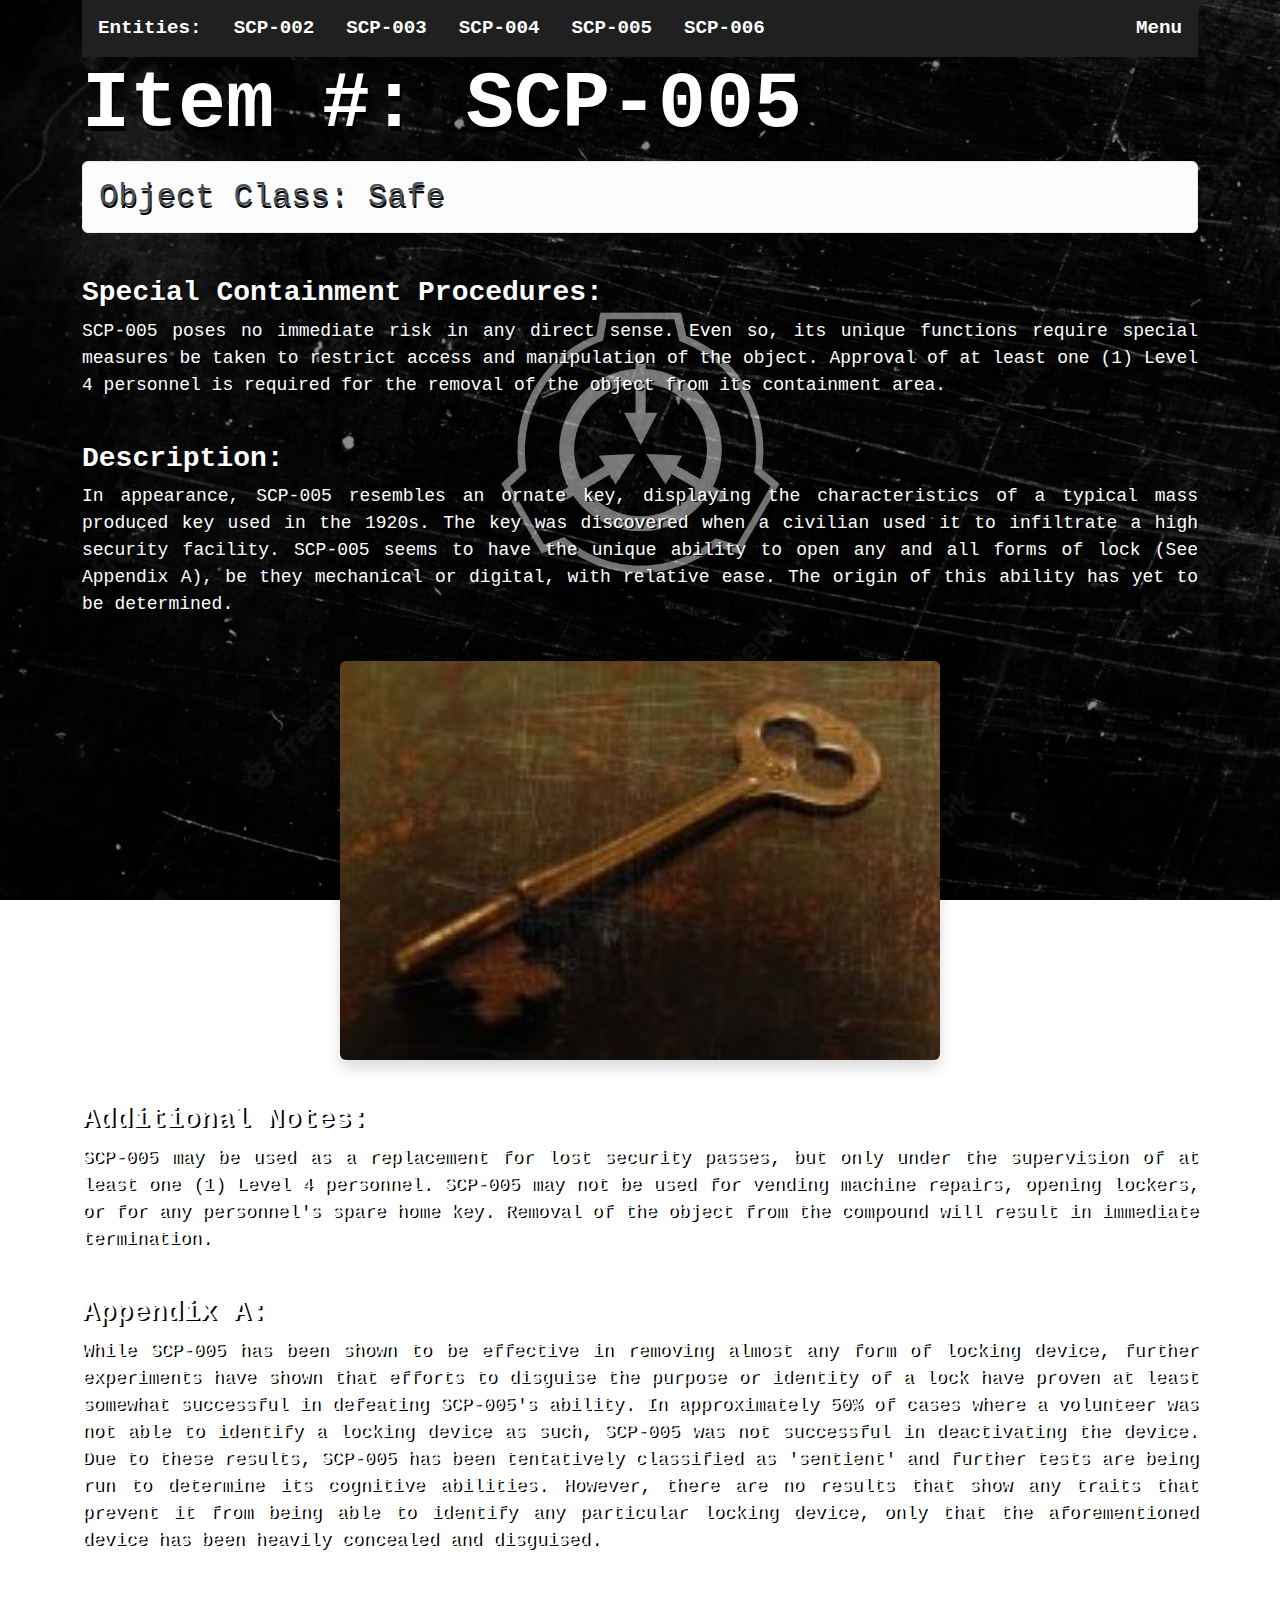
<file: scp-005.html>
<html>

<head>
  <title>SCP-005 - SCP Foundation</title>
  <meta charset="UTF-8">
  <meta name="viewport" content="width=device-width, initial-scale=1.0">
  <link href="https://cdn.jsdelivr.net/npm/bootstrap@5.3.3/dist/css/bootstrap.min.css" rel="stylesheet" integrity="sha384-QWTKZyjpPEjISv5WaRU9OFeRpok6YctnYmDr5pNlyT2bRjXh0JMhjY6hW+ALEwIH" crossorigin="anonymous">
  <link rel="icon" type="image/x-icon" href="image/scp-logo.png">
</head>

<body class="container" style= "background-image: url(image/wallpaper.jpg); background-repeat: no-repeat; background-size: cover; color: white; background-attachment: fixed; font-family: 'Courier New', Courier, monospace; background-position: center;">
  <style>
    ul {
    list-style-type: none;
    margin: 0;
    padding: 0;
    overflow: hidden;
    background-color: #202020;
 
    }
             
    li {
    float: left;
    }
             
    li a {
    display: block;
    color: white;
    text-align: center;
    padding: 14px 16px;
    text-decoration: none;
    }
             
    li a:hover {
    background-color: #3f3f3f;
    }
    </style>
    </head>
             
    <ul style="font-size: larger;">
    <li><a><b>Entities:</b></a></li>
    <li><a href="scp-002.html"><b>SCP-002</b></a></li>
    <li><a href="scp-003.html"><b>SCP-003</b></a></li>
    <li><a href="scp-004.html"><b>SCP-004</b></a></li>
    <li><a href="scp-005.html"><b>SCP-005</b></a></li>
    <li><a href="scp-006.html"><b>SCP-006</b></a></li>
    <li style="float:right"><a class="active" href="index.html"><b>Menu</b></a></li>
    </ul>

<h1 style="text-shadow: 2px 5px black;" class="display-1"><b><strong>Item #: SCP-005</b></strong></h1>
<h2 style="text-shadow: 1px 3px black;" class="alert alert-light">Object Class: Safe</h2>
<a style="text-shadow: black 2px 1px; text-align: justify; font-size: large;"><br>
<h3><strong>Special Containment Procedures:</strong></h3>
<p>SCP-005 poses no immediate risk in any direct sense. Even so, its unique functions require special measures be taken to restrict access and manipulation of the object. Approval of at least one (1) Level 4 personnel is required for the removal of the object from its containment area.</p><br>
        
<h3><strong>Description:</strong></h3>
<p>In appearance, SCP-005 resembles an ornate key, displaying the characteristics of a typical mass produced key used in the 1920s. The key was discovered when a civilian used it to infiltrate a high security facility. SCP-005 seems to have the unique ability to open any and all forms of lock (See Appendix A), be they mechanical or digital, with relative ease. The origin of this ability has yet to be determined.</p><br>
<p class="text-center"><img src="image/SCP-005.jpg" width="600" height="600" class="img-fluid rounded shadow"></p><br>
<h3><strong>Additional Notes:</strong></h3>
<p>SCP-005 may be used as a replacement for lost security passes, but only under the supervision of at least one (1) Level 4 personnel. SCP-005 may not be used for vending machine repairs, opening lockers, or for any personnel's spare home key. Removal of the object from the compound will result in immediate termination.</p><br>
<h3><strong>Appendix A:</strong></h3>
<p>While SCP-005 has been shown to be effective in removing almost any form of locking device, further experiments have shown that efforts to disguise the purpose or identity of a lock have proven at least somewhat successful in defeating SCP-005's ability. In approximately 50% of cases where a volunteer was not able to identify a locking device as such, SCP-005 was not successful in deactivating the device. Due to these results, SCP-005 has been tentatively classified as 'sentient' and further tests are being run to determine its cognitive abilities. However, there are no results that show any traits that prevent it from being able to identify any particular locking device, only that the aforementioned device has been heavily concealed and disguised.</p><br>
    
<button onclick="topFunction()" id="myBtn" title="Go to top"><b>^</b></button>
<link rel="stylesheet" href="top.css">

<script>
        
let mybutton = document.getElementById("myBtn");
        
window.onscroll = function() {scrollFunction()};
        
function scrollFunction() {
  if (document.body.scrollTop > 20 || document.documentElement.scrollTop > 20) {
    mybutton.style.display = "block";
  } else {
    mybutton.style.display = "none";
  }
}

function topFunction() {
  document.body.scrollTop = 0;
  document.documentElement.scrollTop = 0;
}
</script>
        
</body>

</html>
</file>
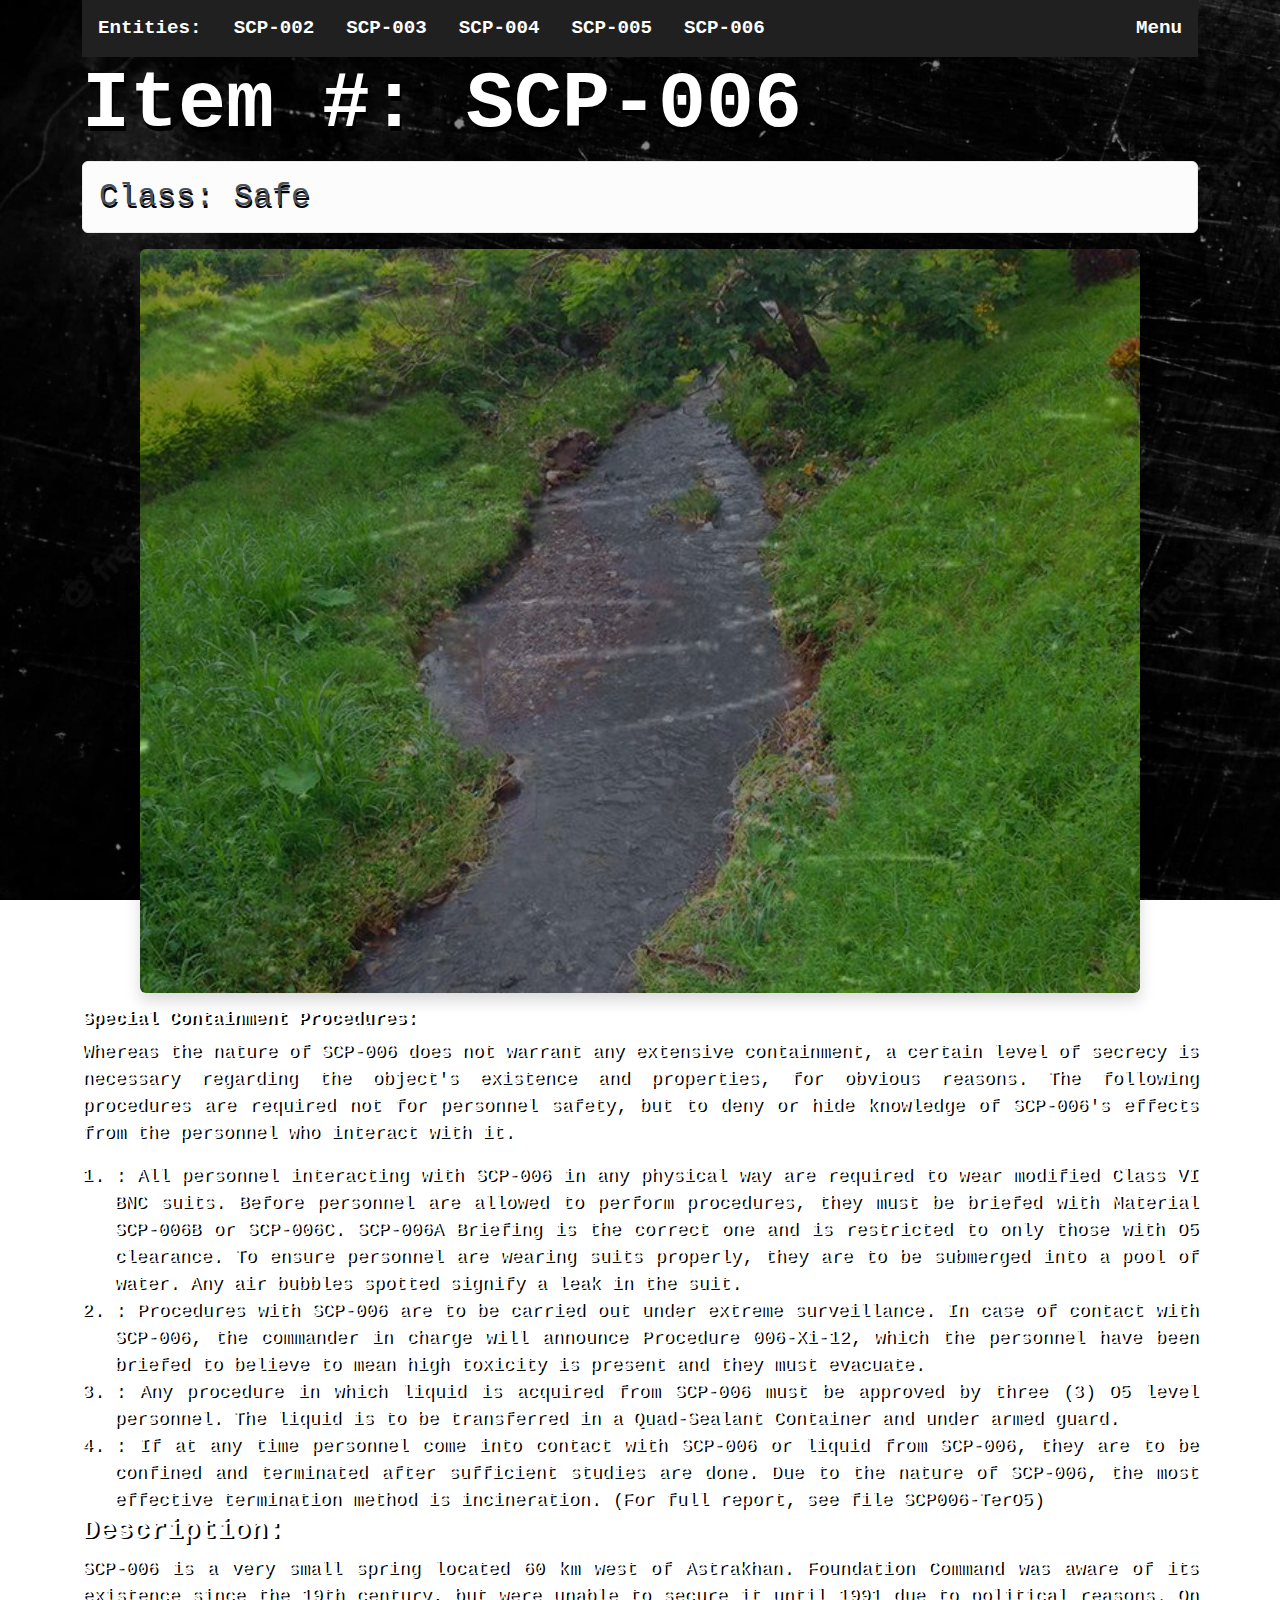
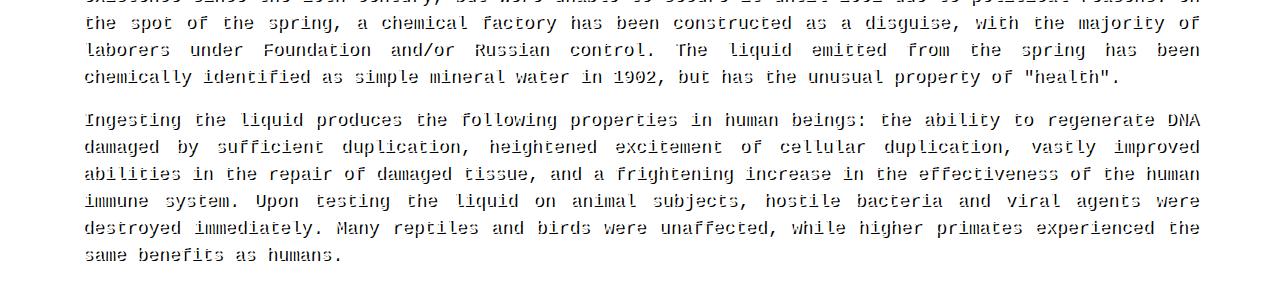
<file: scp-006.html>
<html>

<head>
  <title>SCP-006 - SCP Foundation</title>
  <meta charset="UTF-8">
  <meta name="viewport" content="width=device-width, initial-scale=1.0">
  <link href="https://cdn.jsdelivr.net/npm/bootstrap@5.3.3/dist/css/bootstrap.min.css" rel="stylesheet" integrity="sha384-QWTKZyjpPEjISv5WaRU9OFeRpok6YctnYmDr5pNlyT2bRjXh0JMhjY6hW+ALEwIH" crossorigin="anonymous">
  <link rel="icon" type="image/x-icon" href="image/scp-logo.png">
</head>

<body class="container" style= "background-image: url(image/wallpaper.jpg); background-repeat: no-repeat; background-size: cover; color: white; background-attachment: fixed; font-family: 'Courier New', Courier, monospace; background-position: center;">
  <style>
    ul {
    list-style-type: none;
    margin: 0;
    padding: 0;
    overflow: hidden;
    background-color: #202020;
 
    }
             
    li {
    float: left;
    }
             
    li a {
    display: block;
    color: white;
    text-align: center;
    padding: 14px 16px;
    text-decoration: none;
    }
             
    li a:hover {
    background-color: #3f3f3f;
    }
    </style>
    </head>
             
    <ul style="font-size: larger;">
    <li><a><b>Entities:</b></a></li>
    <li><a href="scp-002.html"><b>SCP-002</b></a></li>
    <li><a href="scp-003.html"><b>SCP-003</b></a></li>
    <li><a href="scp-004.html"><b>SCP-004</b></a></li>
    <li><a href="scp-005.html"><b>SCP-005</b></a></li>
    <li><a href="scp-006.html"><b>SCP-006</b></a></li>
    <li style="float:right"><a class="active" href="index.html"><b>Menu</b></a></li>
    </ul>

<h1 style="text-shadow: 2px 5px black;" class="display-1"><b><strong>Item #: SCP-006</b></strong></h1>
<h2 style="text-shadow: 1px 3px black;" class="alert alert-light">Class: Safe</h2>
<p class="text-center"><img src="image\SCP-006.jpg" width="1000" height="1000" class="img-fluid rounded shadow" >
<a style="text-shadow: black 2px 1px; text-align: justify; font-size: large;"><br>
<h3><strong>Special Containment Procedures:</strong></h3>
<p>Whereas the nature of SCP-006 does not warrant any extensive containment, a certain level of secrecy is necessary regarding the object's existence and properties, for obvious reasons. The following procedures are required not for personnel safety, but to deny or hide knowledge of SCP-006's effects from the personnel who interact with it.</p>
<p>
  <ol>
    <li>: All personnel interacting with SCP-006 in any physical way are required to wear modified Class VI BNC suits. Before personnel are allowed to perform procedures, they must be briefed with Material SCP-006B or SCP-006C. SCP-006A Briefing is the correct one and is restricted to only those with O5 clearance. To ensure personnel are wearing suits properly, they are to be submerged into a pool of water. Any air bubbles spotted signify a leak in the suit.</li>
    <li>: Procedures with SCP-006 are to be carried out under extreme surveillance. In case of contact with SCP-006, the commander in charge will announce Procedure 006-Xi-12, which the personnel have been briefed to believe to mean high toxicity is present and they must evacuate.</li>
    <li>: Any procedure in which liquid is acquired from SCP-006 must be approved by three (3) O5 level personnel. The liquid is to be transferred in a Quad-Sealant Container and under armed guard.</li>
    <li>: If at any time personnel come into contact with SCP-006 or liquid from SCP-006, they are to be confined and terminated after sufficient studies are done. Due to the nature of SCP-006, the most effective termination method is incineration. (For full report, see file SCP006-TerO5)</li>
  </ol>
</p>
<h3><strong>Description:</strong></h3>
<p>SCP-006 is a very small spring located 60 km west of Astrakhan. Foundation Command was aware of its existence since the 19th century, but were unable to secure it until 1991 due to political reasons. On the spot of the spring, a chemical factory has been constructed as a disguise, with the majority of laborers under Foundation and/or Russian control. The liquid emitted from the spring has been chemically identified as simple mineral water in 1902, but has the unusual property of "health".</p>
<p>Ingesting the liquid produces the following properties in human beings: the ability to regenerate DNA damaged by sufficient duplication, heightened excitement of cellular duplication, vastly improved abilities in the repair of damaged tissue, and a frightening increase in the effectiveness of the human immune system. Upon testing the liquid on animal subjects, hostile bacteria and viral agents were destroyed immediately. Many reptiles and birds were unaffected, while higher primates experienced the same benefits as humans.</p>
    
<button onclick="topFunction()" id="myBtn" title="Go to top"><b>^</b></button>
<link rel="stylesheet" href="top.css">

<script>
        
let mybutton = document.getElementById("myBtn");
        
window.onscroll = function() {scrollFunction()};
        
function scrollFunction() {
  if (document.body.scrollTop > 20 || document.documentElement.scrollTop > 20) {
    mybutton.style.display = "block";
  } else {
    mybutton.style.display = "none";
  }
}
        
function topFunction() {
  document.body.scrollTop = 0;
  document.documentElement.scrollTop = 0;
}
</script>

</body>

</html>
</file>
<file: top.css>
#myBtn {
    display: none;
    position: fixed; 
    bottom: 10px;
    right: 20px; 
    z-index: 99; 
    border: none; 
    outline: none;
    background-color: transparent;
    color: white;
    cursor: pointer; 
    padding: 15px;
    border-radius: 10px;
    font-size: 25px;
  }
</file>
